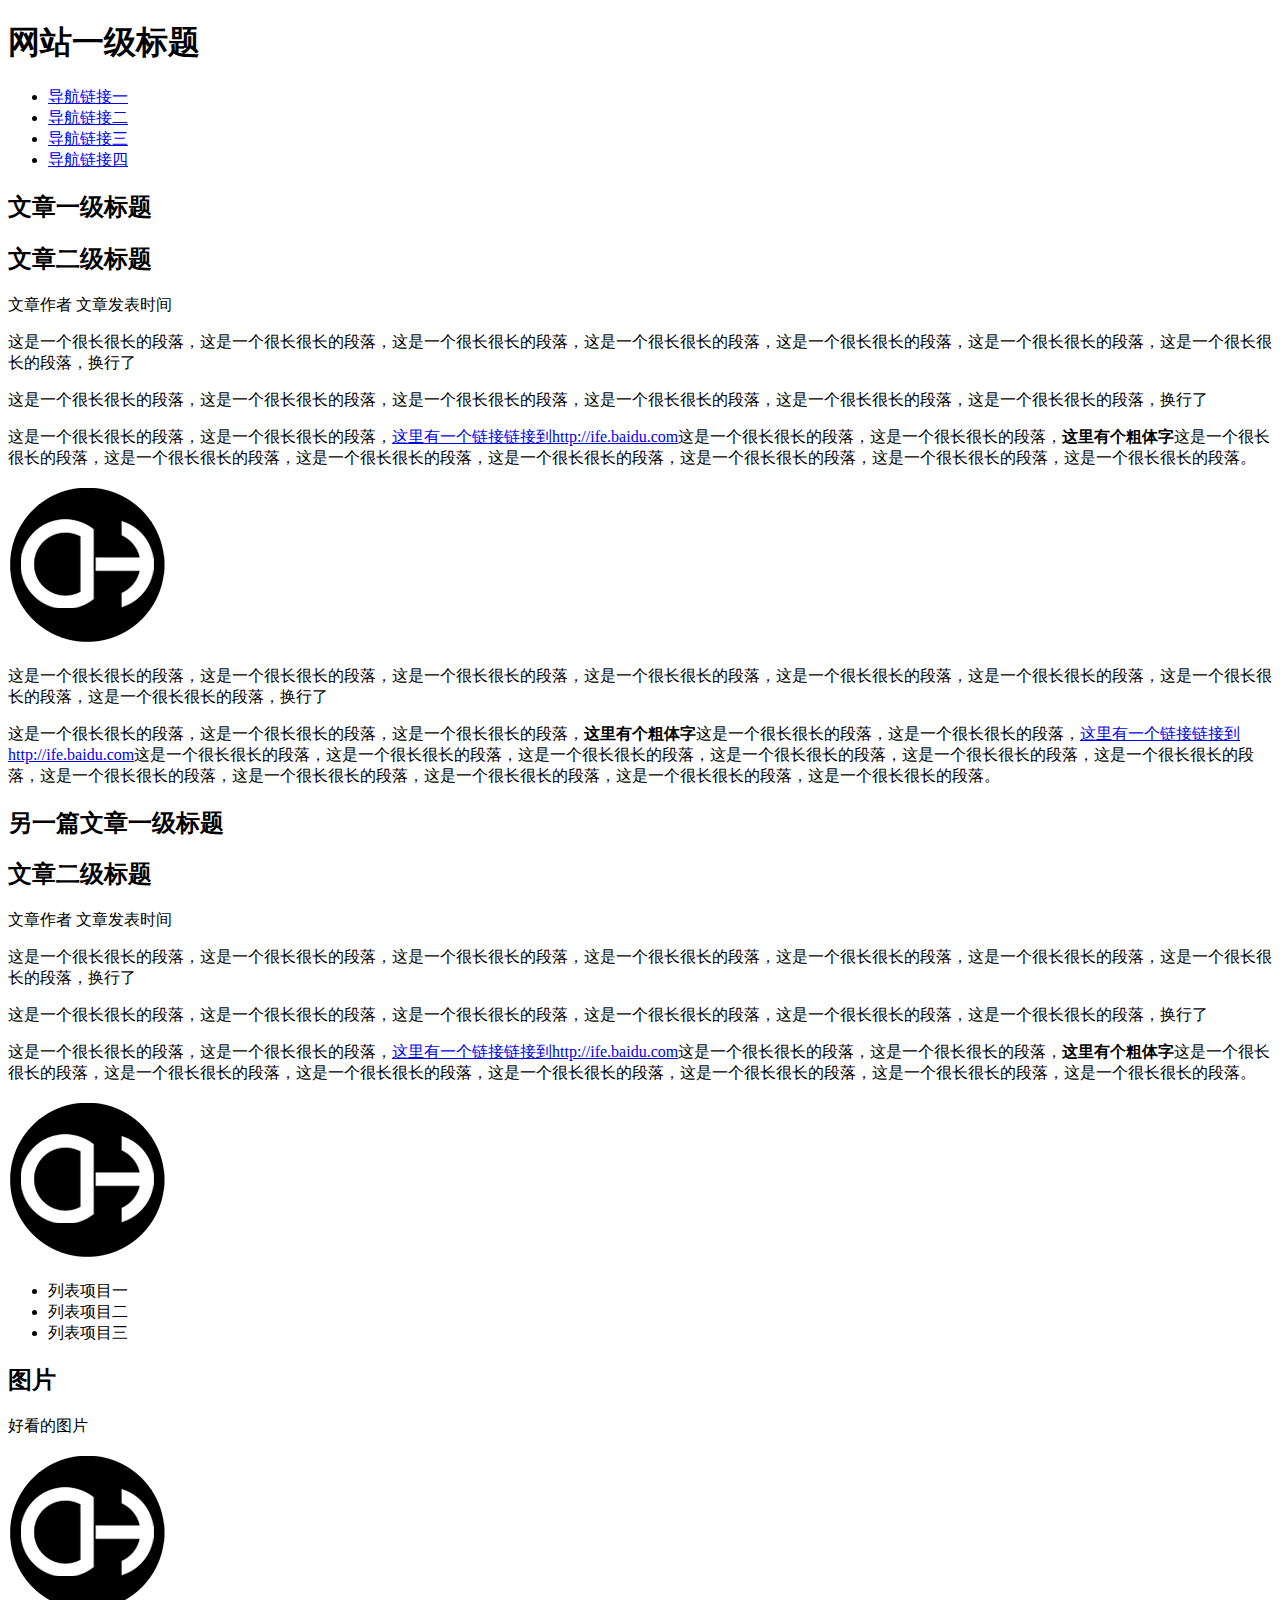
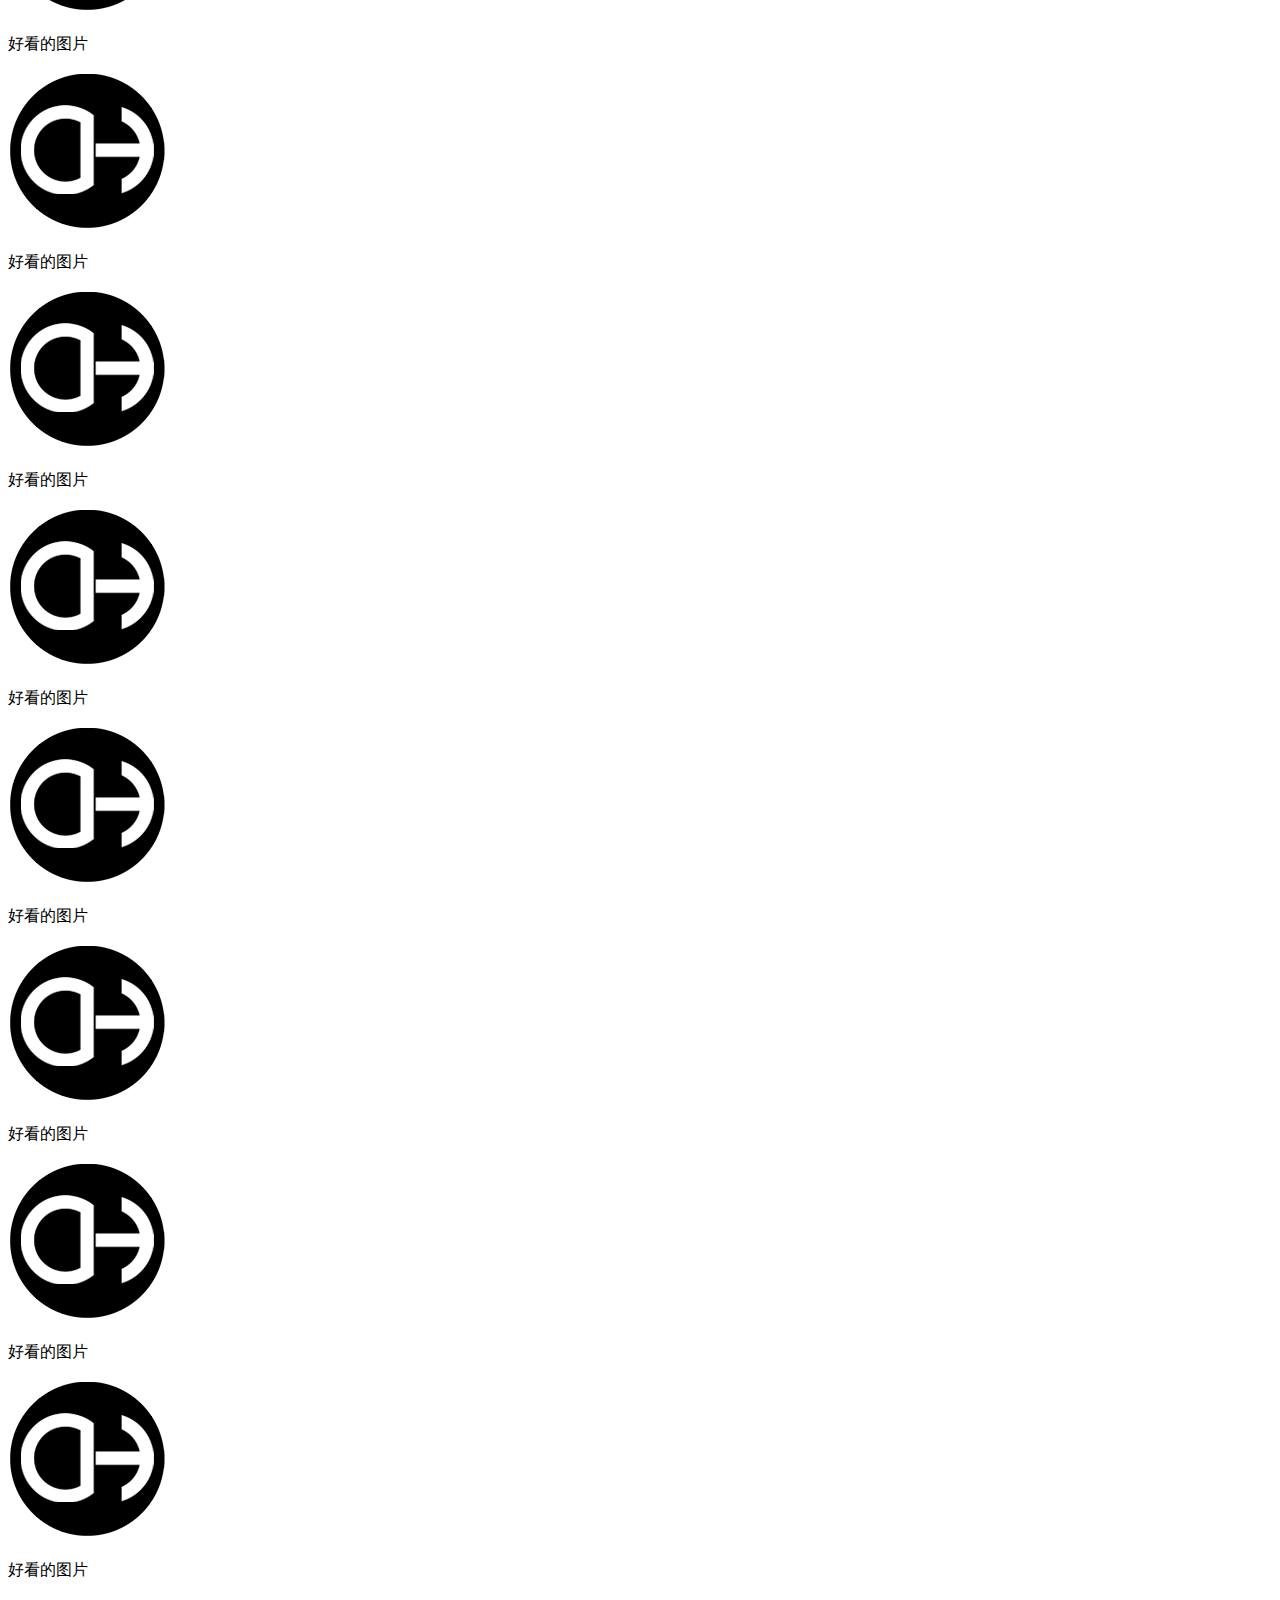
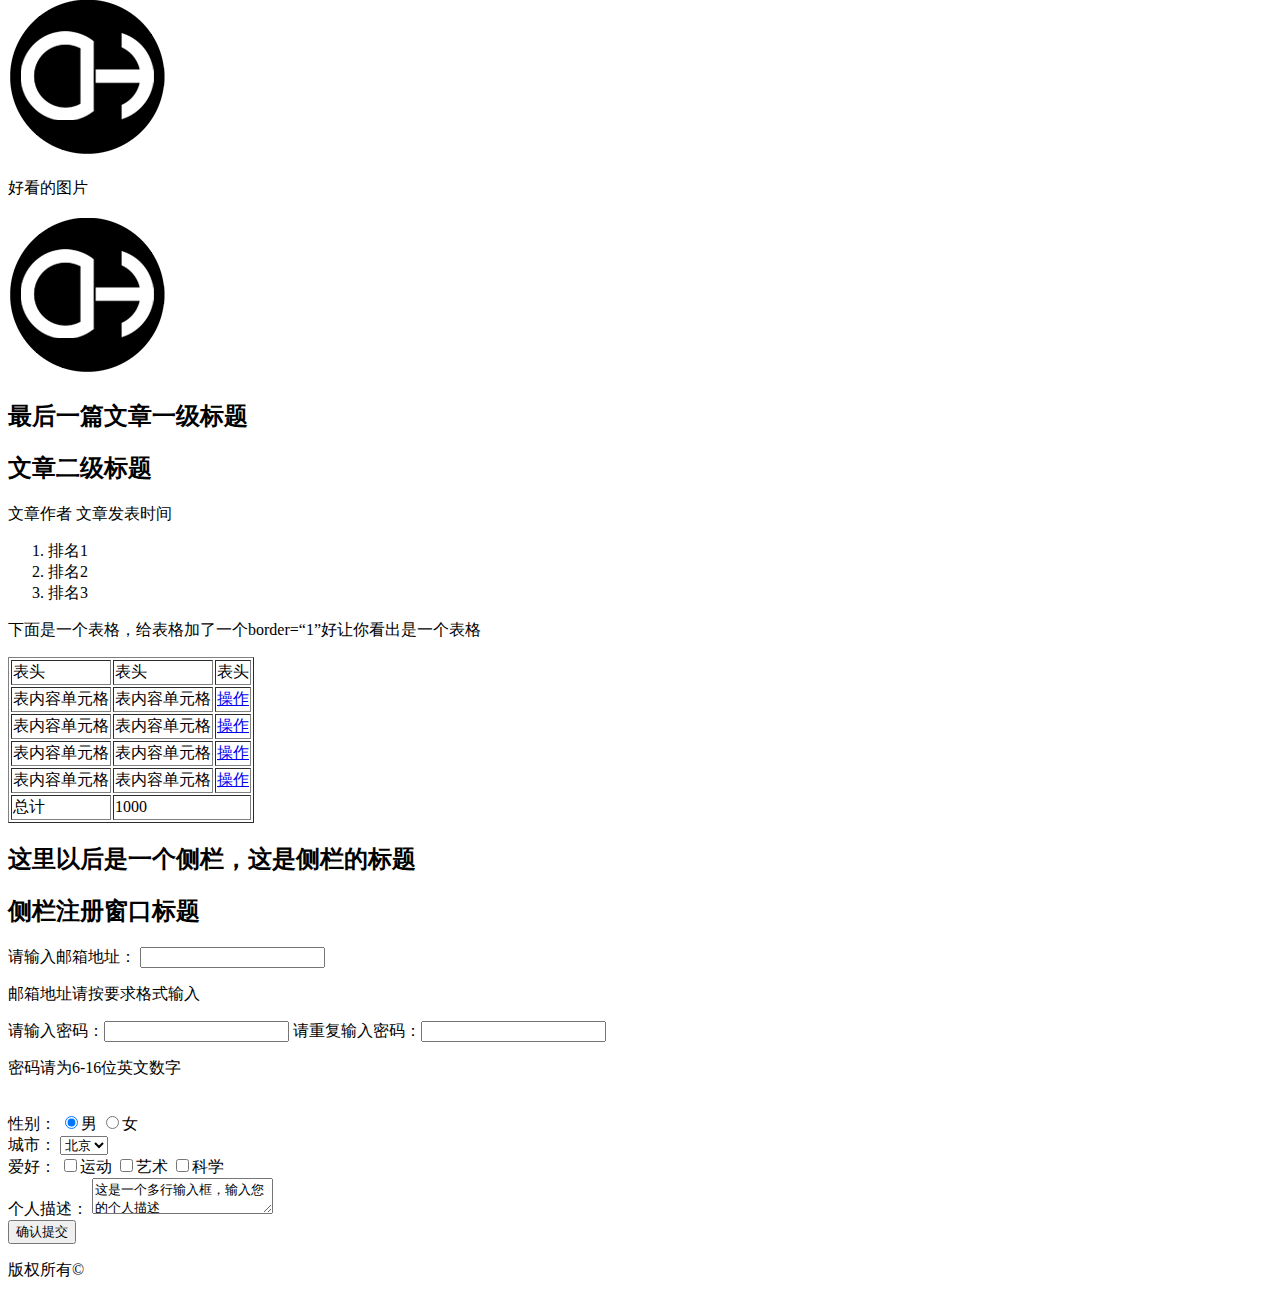
<file: TASK001/index.html>
<!DOCTYPE html>
<html>
<head>
    <meta charset="utf-8">
    <title>TASK001</title>
</head>
<body>
    <header>
        <h1>网站一级标题</h1>
        <ul>
            <li href="#"><a href="#">导航链接一</a></li>
            <li href="#"><a href="#">导航链接二</a></li>
            <li href="#"><a href="#">导航链接三</a></li>
            <li href="#"><a href="#">导航链接四</a></li>
        </ul>
    </header>
    
    <article>
        <div class="content">
            <h2>文章一级标题</h2>
            <h2>文章二级标题</h2>
            <span>文章作者</span> <span>文章发表时间</span>
            <p>这是一个很长很长的段落，这是一个很长很长的段落，这是一个很长很长的段落，这是一个很长很长的段落，这是一个很长很长的段落，这是一个很长很长的段落，这是一个很长很长的段落，换行了</p>
            <p>这是一个很长很长的段落，这是一个很长很长的段落，这是一个很长很长的段落，这是一个很长很长的段落，这是一个很长很长的段落，这是一个很长很长的段落，换行了</p>
            <p>这是一个很长很长的段落，这是一个很长很长的段落，<a href="http://ife.baidu.com">这里有一个链接链接到http://ife.baidu.com</a>这是一个很长很长的段落，这是一个很长很长的段落，<b>这里有个粗体字</b>这是一个很长很长的段落，这是一个很长很长的段落，这是一个很长很长的段落，这是一个很长很长的段落，这是一个很长很长的段落，这是一个很长很长的段落，这是一个很长很长的段落。</p>
            <img src="img/logo.png" alt="duohuo logo">
            <p>这是一个很长很长的段落，这是一个很长很长的段落，这是一个很长很长的段落，这是一个很长很长的段落，这是一个很长很长的段落，这是一个很长很长的段落，这是一个很长很长的段落，这是一个很长很长的段落，换行了</p>
            <p>这是一个很长很长的段落，这是一个很长很长的段落，这是一个很长很长的段落，<b>这里有个粗体字</b>这是一个很长很长的段落，这是一个很长很长的段落，<a href="http://ife.baidu.com">这里有一个链接链接到http://ife.baidu.com</a>这是一个很长很长的段落，这是一个很长很长的段落，这是一个很长很长的段落，这是一个很长很长的段落，这是一个很长很长的段落，这是一个很长很长的段落，这是一个很长很长的段落，这是一个很长很长的段落，这是一个很长很长的段落，这是一个很长很长的段落，这是一个很长很长的段落。</p>
        </div>
        <div class="content">
            <h2>另一篇文章一级标题</h2>
            <h2>文章二级标题</h2>
            <span>文章作者</span> <span>文章发表时间</span>
            <p>这是一个很长很长的段落，这是一个很长很长的段落，这是一个很长很长的段落，这是一个很长很长的段落，这是一个很长很长的段落，这是一个很长很长的段落，这是一个很长很长的段落，换行了</p>
            <p>这是一个很长很长的段落，这是一个很长很长的段落，这是一个很长很长的段落，这是一个很长很长的段落，这是一个很长很长的段落，这是一个很长很长的段落，换行了</p>
            <p>这是一个很长很长的段落，这是一个很长很长的段落，<a href="http://ife.baidu.com">这里有一个链接链接到http://ife.baidu.com</a>这是一个很长很长的段落，这是一个很长很长的段落，<b>这里有个粗体字</b>这是一个很长很长的段落，这是一个很长很长的段落，这是一个很长很长的段落，这是一个很长很长的段落，这是一个很长很长的段落，这是一个很长很长的段落，这是一个很长很长的段落。</p>
            <img src="img/logo.png" alt="duohuo logo">
            <ul>
                <li>列表项目一</li>
                <li>列表项目二</li>
                <li>列表项目三</li>
            </ul>
            <h2>图片</h2>
            <dl>
                <li>
                    <p>好看的图片</p>
                    <img src="img/logo.png" alt="duohuo logo">
                </li>
                <li>
                    <p>好看的图片</p>
                    <img src="img/logo.png" alt="duohuo logo">
                </li>
                <li>
                    <p>好看的图片</p>
                    <img src="img/logo.png" alt="duohuo logo">
                </li>
                <li>
                    <p>好看的图片</p>
                    <img src="img/logo.png" alt="duohuo logo">
                </li>
                <li>
                    <p>好看的图片</p>
                    <img src="img/logo.png" alt="duohuo logo">
                </li>
                <li>
                    <p>好看的图片</p>
                    <img src="img/logo.png" alt="duohuo logo">
                </li>
                <li>
                    <p>好看的图片</p>
                    <img src="img/logo.png" alt="duohuo logo">
                </li>
                <li>
                    <p>好看的图片</p>
                    <img src="img/logo.png" alt="duohuo logo">
                </li>
                <li>
                    <p>好看的图片</p>
                    <img src="img/logo.png" alt="duohuo logo">
                </li>
                <li>
                    <p>好看的图片</p>
                    <img src="img/logo.png" alt="duohuo logo">
                </li>
            </dl>
        </div>
        <div class="content">
            <h2>最后一篇文章一级标题</h2>
            <h2>文章二级标题</h2>
            <span>文章作者</span> <span>文章发表时间</span>
            <ol>
                <li>排名1</li>
                <li>排名2</li>
                <li>排名3</li>
            </ol>
            <p>下面是一个表格，给表格加了一个border=“1”好让你看出是一个表格</p>
            <table border="1">
                <thead>
                    <tr>
                        <td>表头</td>
                        <td>表头</td>
                        <td>表头</td>
                    </tr>
                </thead>
                <tbody>
                    <tr>
                        <td>表内容单元格</td>
                        <td>表内容单元格</td>
                        <td><a href="#">操作</a></td>
                    </tr>
                    <tr>
                        <td>表内容单元格</td>
                        <td>表内容单元格</td>
                        <td><a href="#">操作</a></td>
                    </tr>
                    <tr>
                        <td>表内容单元格</td>
                        <td>表内容单元格</td>
                        <td><a href="#">操作</a></td>
                    </tr>
                    <tr>
                        <td>表内容单元格</td>
                        <td>表内容单元格</td>
                        <td><a href="#">操作</a></td>
                    </tr>
                </tbody>
                <tfoot>
                    <tr>
                        <td>总计</td>
                        <td colspan="2">1000</td>
                    </tr>
                </tfoot>
            </table>
        </div>
    </article>

    <div class="sidebar">
        <h2>这里以后是一个侧栏，这是侧栏的标题</h2>
        <div class="signUp">
            <h2>侧栏注册窗口标题</h2>
            <form>
                <section>
                    <label>请输入邮箱地址：</label>
                    <input type="text" name="email" />
                    <p>邮箱地址请按要求格式输入</p>
                </section>
                <section>
                    请输入密码：<input type="password" name="password" />
                    请重复输入密码：<input type="password" name="repassword" />
                    <p>密码请为6-16位英文数字</p>
                </section>
                <br />
                <section>
                    <label>性别：</label>
                    <input type="radio" name="gender" value="0" checked="checked" />男
                    <input type="radio" name="gender" value="1" />女
                </section>
                <section>
                    <label>城市：</label>
                    <select name="address">
                        <option value="0">北京</option>
                        <option value="1">上海</option>
                        <option value="2">南京</option>
                    </select>
                </section>
                <section>
                    <label>爱好：</label>
                    <input type="checkbox" name="hobby" value="0" />运动
                    <input type="checkbox" name="hobby" value="1" />艺术
                    <input type="checkbox" name="hobby" value="2" />科学
                </section>
                <section>
                    <label>个人描述：</label>
                    <textarea name="description">这是一个多行输入框，输入您的个人描述</textarea>
                </section>
                <input type="submit" value="确认提交" />
            </form>
        </div>
    </div>

    <footer>
        <p>版权所有&copy;</p>
    </footer>
</body>
</html>
</file>
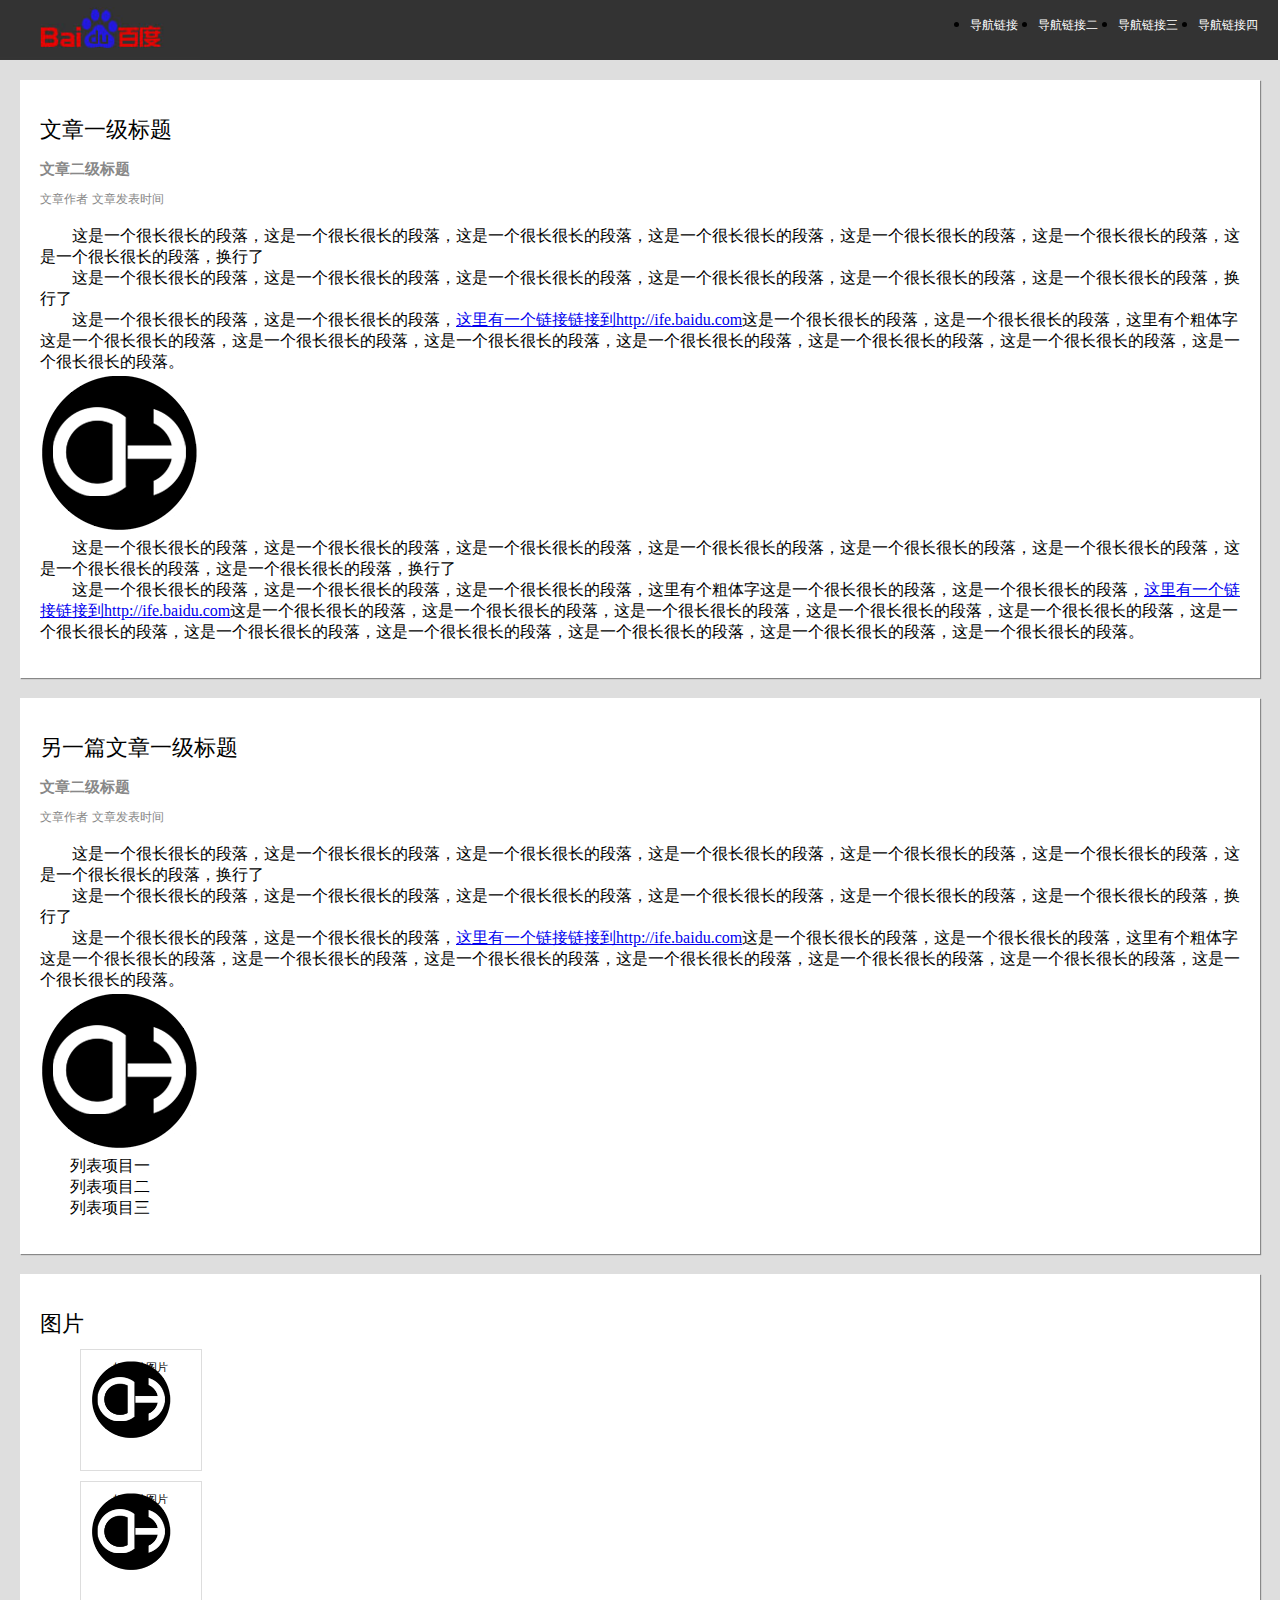
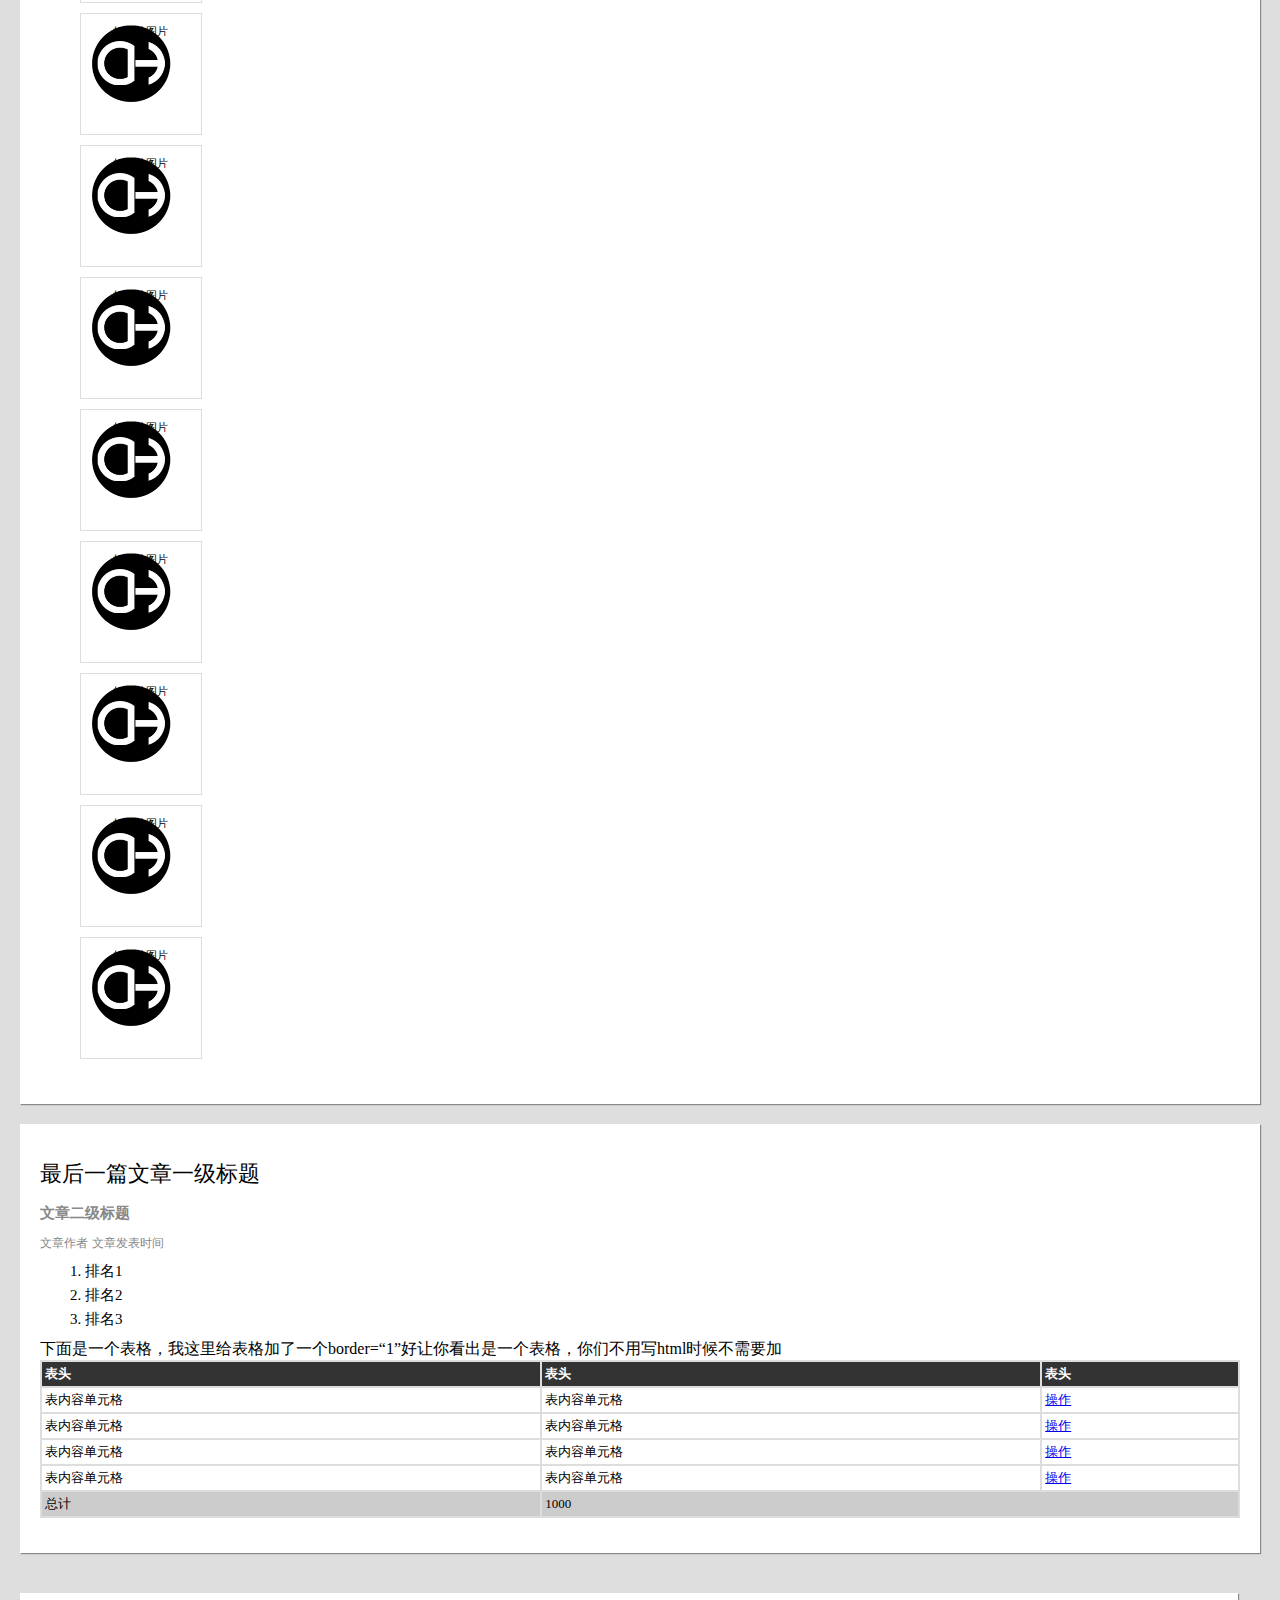
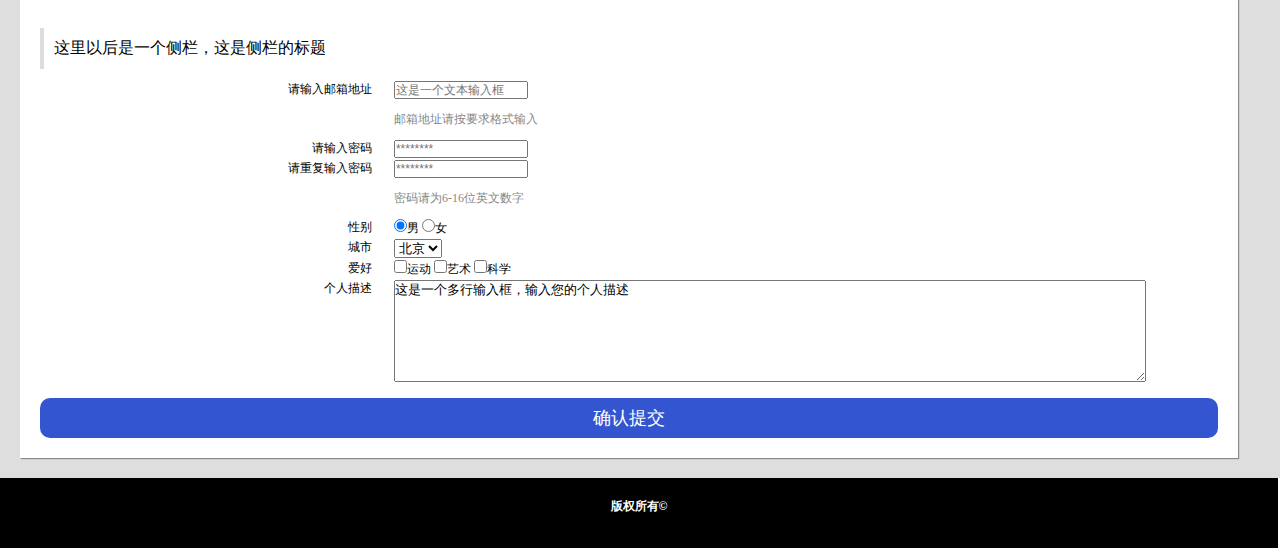
<file: TASK002/index.html>
<!DOCTYPE html>
<html>
<head>
    <meta charset="utf-8">
    <title>TASK002</title>
    <link rel="stylesheet" type="text/css" href="css/style.css">
</head>
<body>
    <header class="center rborder"> 
        <img src="img/bd_logo.png" alt="logo">
        <nav>
            <ul>
                <li><a href="#">导航链接</a></li>
                <li><a href="#">导航链接二</a></li>
                <li><a href="#">导航链接三</a></li>
                <li><a href="#">导航链接四</a></li>
            </ul>
        </nav>
        <div class="clear"></div>
    </header>

    <article class="center">
        <div class="content">
            <h2>文章一级标题</h2>
            <h3>文章二级标题</h3>
            <span>文章作者</span> <span>文章发表时间</span>
            <br /><br />
            <p>这是一个很长很长的段落，这是一个很长很长的段落，这是一个很长很长的段落，这是一个很长很长的段落，这是一个很长很长的段落，这是一个很长很长的段落，这是一个很长很长的段落，换行了</p>
            <p>这是一个很长很长的段落，这是一个很长很长的段落，这是一个很长很长的段落，这是一个很长很长的段落，这是一个很长很长的段落，这是一个很长很长的段落，换行了</p>
            <p>这是一个很长很长的段落，这是一个很长很长的段落，<a href="http://ife.baidu.com">这里有一个链接链接到http://ife.baidu.com</a>这是一个很长很长的段落，这是一个很长很长的段落，<b>这里有个粗体字</b>这是一个很长很长的段落，这是一个很长很长的段落，这是一个很长很长的段落，这是一个很长很长的段落，这是一个很长很长的段落，这是一个很长很长的段落，这是一个很长很长的段落。</p>
            <img src="img/logo.png" alt="duohuo logo">
            <p>这是一个很长很长的段落，这是一个很长很长的段落，这是一个很长很长的段落，这是一个很长很长的段落，这是一个很长很长的段落，这是一个很长很长的段落，这是一个很长很长的段落，这是一个很长很长的段落，换行了</p>
            <p>这是一个很长很长的段落，这是一个很长很长的段落，这是一个很长很长的段落，<b>这里有个粗体字</b>这是一个很长很长的段落，这是一个很长很长的段落，<a href="http://ife.baidu.com">这里有一个链接链接到http://ife.baidu.com</a>这是一个很长很长的段落，这是一个很长很长的段落，这是一个很长很长的段落，这是一个很长很长的段落，这是一个很长很长的段落，这是一个很长很长的段落，这是一个很长很长的段落，这是一个很长很长的段落，这是一个很长很长的段落，这是一个很长很长的段落，这是一个很长很长的段落。</p>
        </div>
        <div class="content">
            <h2>另一篇文章一级标题</h2>
            <h3>文章二级标题</h3>
            <span>文章作者</span> <span>文章发表时间</span>
            <br /><br />
            <p>这是一个很长很长的段落，这是一个很长很长的段落，这是一个很长很长的段落，这是一个很长很长的段落，这是一个很长很长的段落，这是一个很长很长的段落，这是一个很长很长的段落，换行了</p>
            <p>这是一个很长很长的段落，这是一个很长很长的段落，这是一个很长很长的段落，这是一个很长很长的段落，这是一个很长很长的段落，这是一个很长很长的段落，换行了</p>
            <p>这是一个很长很长的段落，这是一个很长很长的段落，<a href="http://ife.baidu.com">这里有一个链接链接到http://ife.baidu.com</a>这是一个很长很长的段落，这是一个很长很长的段落，<b>这里有个粗体字</b>这是一个很长很长的段落，这是一个很长很长的段落，这是一个很长很长的段落，这是一个很长很长的段落，这是一个很长很长的段落，这是一个很长很长的段落，这是一个很长很长的段落。</p>
            <img src="img/logo.png" alt="duohuo logo">
            <ul>
                <li>列表项目一</li>
                <li>列表项目二</li>
                <li>列表项目三</li>
            </ul>
        </div>
        <div class="content">
            <h2>图片</h2>
            <figure>
                <label class="picInfo">好看的图片</label>
                <img src="img/logo.png" alt="duohuo logo">
            </figure>
            <figure>
                <label class="picInfo">好看的图片</label>
                <img src="img/logo.png" alt="duohuo logo">
            </figure>
            <figure>
                <label class="picInfo">好看的图片</label>
                <img src="img/logo.png" alt="duohuo logo">
            </figure>
            <figure>
                <label class="picInfo">好看的图片</label>
                <img src="img/logo.png" alt="duohuo logo">
            </figure>
            <figure>
                <label class="picInfo">好看的图片</label>
                <img src="img/logo.png" alt="duohuo logo">
            </figure>
            <figure>
                <label class="picInfo">好看的图片</label>
                <img src="img/logo.png" alt="duohuo logo">
            </figure>
            <figure>
                <label class="picInfo">好看的图片</label>
                <img src="img/logo.png" alt="duohuo logo">
            </figure>
            <figure>
                <label class="picInfo">好看的图片</label>
                <img src="img/logo.png" alt="duohuo logo">
            </figure>
            <figure>
                <label class="picInfo">好看的图片</label>
                <img src="img/logo.png" alt="duohuo logo">
            </figure>
            <figure>
                <label class="picInfo">好看的图片</label>
                <img src="img/logo.png" alt="duohuo logo">
            </figure>
        </div>
        <div class="content">
            <h2>最后一篇文章一级标题</h2>
            <h3>文章二级标题</h3>
            <span>文章作者</span> <span>文章发表时间</span>
            <ol>
                <li>排名1</li>
                <li>排名2</li>
                <li>排名3</li>
            </ol>
            <caption>下面是一个表格，我这里给表格加了一个border=“1”好让你看出是一个表格，你们不用写html时候不需要加</caption>
            <table class="bg">
                <thead>
                    <tr>
                        <td>表头</td>
                        <td>表头</td>
                        <td>表头</td>
                    </tr>
                </thead>
                <tbody>
                    <tr>
                        <td>表内容单元格</td>
                        <td>表内容单元格</td>
                        <td><a href="#">操作</a></td>
                    </tr>
                    <tr>
                        <td>表内容单元格</td>
                        <td>表内容单元格</td>
                        <td><a href="#">操作</a></td>
                    </tr>
                    <tr>
                        <td>表内容单元格</td>
                        <td>表内容单元格</td>
                        <td><a href="#">操作</a></td>
                    </tr>
                    <tr>
                        <td>表内容单元格</td>
                        <td>表内容单元格</td>
                        <td><a href="#">操作</a></td>
                    </tr>
                </tbody>
                <tfoot>
                    <tr>
                        <td>总计</td>
                        <td colspan="2">1000</td>
                    </tr>
                </tfoot>
            </table>
        </div>

        <aside class="content aside">
            <p class="title">这里以后是一个侧栏，这是侧栏的标题</p>
            <div class="signUp">
                <form>
                    <table class="signbg">
                        <tr>
                            <td class="info"><label for="email">请输入邮箱地址</label></td>
                            <td><input type="text" id="email" placeholder="这是一个文本输入框" pattern="^.+@.+$"/></td>
                        </tr>
                        <tr>
                            <td></td>
                            <td><p class="Info">邮箱地址请按要求格式输入</p></td>
                        </tr>
                        <tr>
                            <td class="info"><label for="password">请输入密码</label></td>
                            <td><input type="password" id="password" placeholder="********" pattern="[A-z\d]{6,16}"/></td>
                        </tr>
                        <tr>
                            <td class="info"><label for="repassword">请重复输入密码</label></td>
                            <td><input type="password" id="repassword" placeholder="********" pattern="[A-z\d]{6,16}"/></td>
                        </tr>
                        <tr>
                            <td></td>
                            <td><p class="Info">密码请为6-16位英文数字</p></td>
                        </tr>
                        <tr>
                            <td class="info"><label>性别</label></td>
                            <td>
                                <label><input type="radio" name="gender" value="0" checked="checked" />男</label>
                                <label><input type="radio" name="gender" value="1" />女</label>
                            </td>
                        </tr>
                        <tr>
                            <td class="info"><label>城市</label></td>
                            <td>
                                <select name="address">
                                    <option value="0">北京</option>
                                    <option value="1">上海</option>
                                    <option value="2">南京</option>
                                </select>
                            </td>
                        </tr>
                        <tr>
                            <td class="info"><label>爱好</label></td>
                            <td>
                                <label><input type="checkbox" id="hobby" value="0" />运动</label>
                                <label><input type="checkbox" id="hobby" value="1" />艺术</label>
                                <label><input type="checkbox" id="hobby" value="2" />科学</label>
                            </td>
                        </tr>
                        <tr>
                            <td class="info"><label for="description">个人描述</label></td>
                            <td><textarea id="description">这是一个多行输入框，输入您的个人描述</textarea></td>
                        </tr>
                    </table>
                    <input class="button" type="submit" value="确认提交" />
                </form>
            </div>
        </aside>

    </article>

    <footer class="center rborder">
        <p>版权所有&copy;</p>
    </footer>
</body>
</html>
</file>
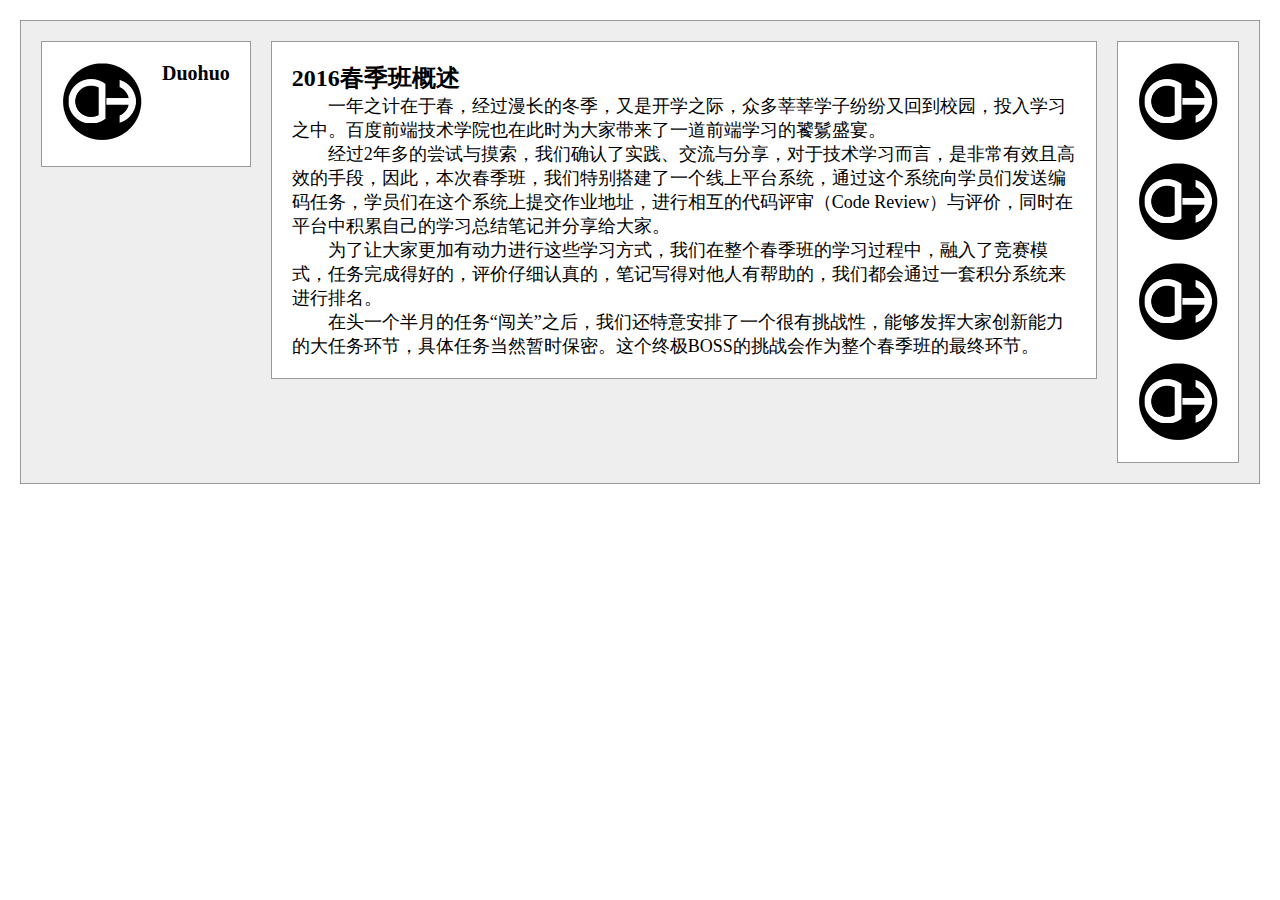
<file: TASK003/index.html>
<!DOCTYPE html>
<html>
    <head>
        <meta charset="utf-8" >
        <title>TASK003</title>
        <link rel="stylesheet" type="text/css" href="css/style.css">
    </head>
    <body>
        <div class="bg">
            <header class="card left">
                <h1 class="right">Duohuo</h1>
                <img src="img/logo.png" alt="logo">
            </header>
            <aside class="card right">
                <img src="img/logo.png" alt="logo">
                <img src="img/logo.png" alt="logo">
                <img src="img/logo.png" alt="logo">
                <img class="last" src="img/logo.png" alt="logo">
            </aside>
            <article class="card">
                <h2>2016春季班概述<h2>
                <p>一年之计在于春，经过漫长的冬季，又是开学之际，众多莘莘学子纷纷又回到校园，投入学习之中。百度前端技术学院也在此时为大家带来了一道前端学习的饕鬄盛宴。</p>
                <p>经过2年多的尝试与摸索，我们确认了实践、交流与分享，对于技术学习而言，是非常有效且高效的手段，因此，本次春季班，我们特别搭建了一个线上平台系统，通过这个系统向学员们发送编码任务，学员们在这个系统上提交作业地址，进行相互的代码评审（Code Review）与评价，同时在平台中积累自己的学习总结笔记并分享给大家。</p>
                <p>为了让大家更加有动力进行这些学习方式，我们在整个春季班的学习过程中，融入了竞赛模式，任务完成得好的，评价仔细认真的，笔记写得对他人有帮助的，我们都会通过一套积分系统来进行排名。</p>
                <p>在头一个半月的任务“闯关”之后，我们还特意安排了一个很有挑战性，能够发挥大家创新能力的大任务环节，具体任务当然暂时保密。这个终极BOSS的挑战会作为整个春季班的最终环节。</p>
            </article>
            
        </div>
    </body>
</html>
</file>
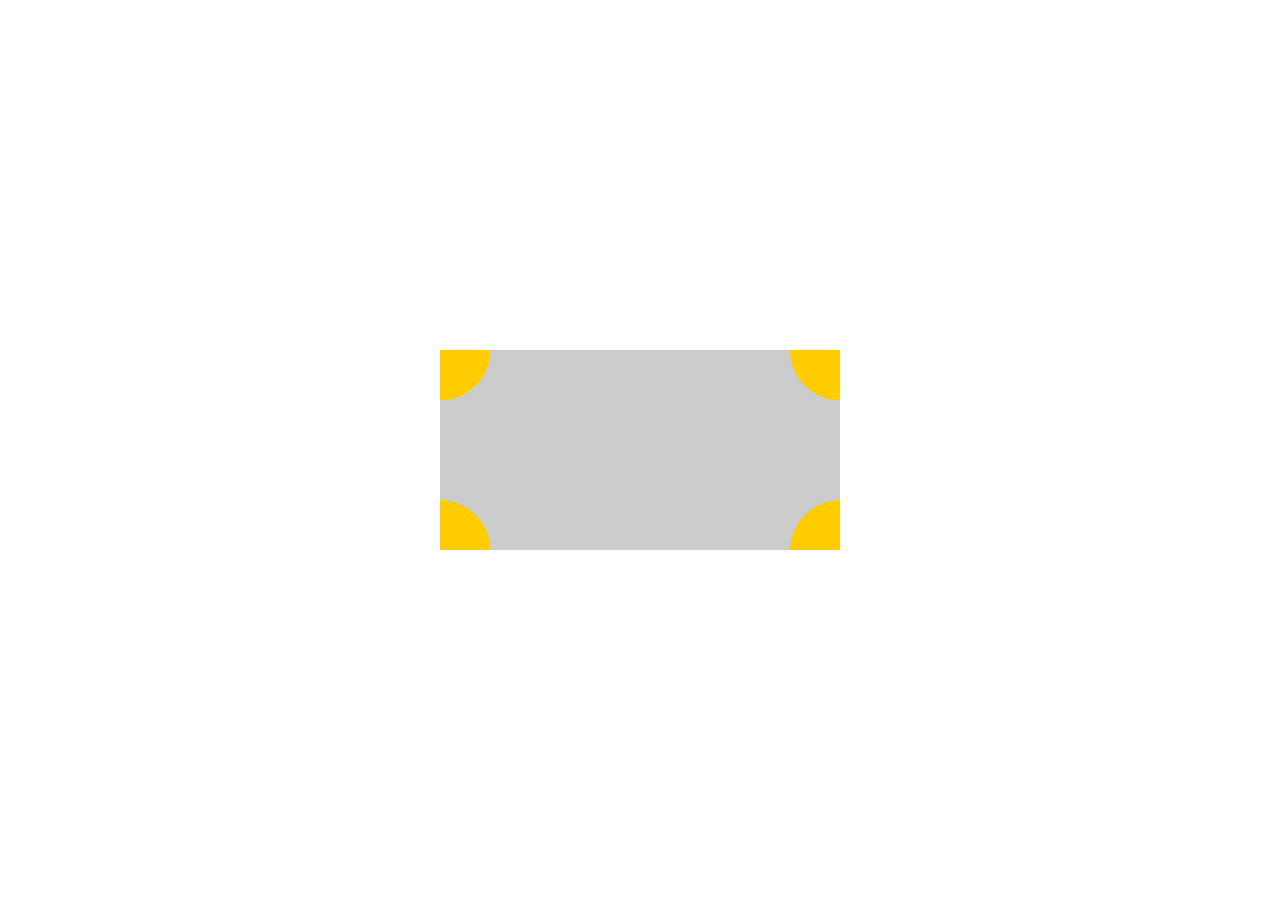
<file: TASK004/index.html>
<!DOCTYPE html>
<html>
<head>
    <meta charset="utf-8">
    <title>TASK004</title>
    <link rel="stylesheet" type="text/css" href="css/style.css">
</head>
<body>
    <div id="bg">
        <div id="left"></div>
        <div id="right"></div>
        <div id="left1"></div>
        <div id="right2"></div>
    </div>
</body>
</html>
</file>
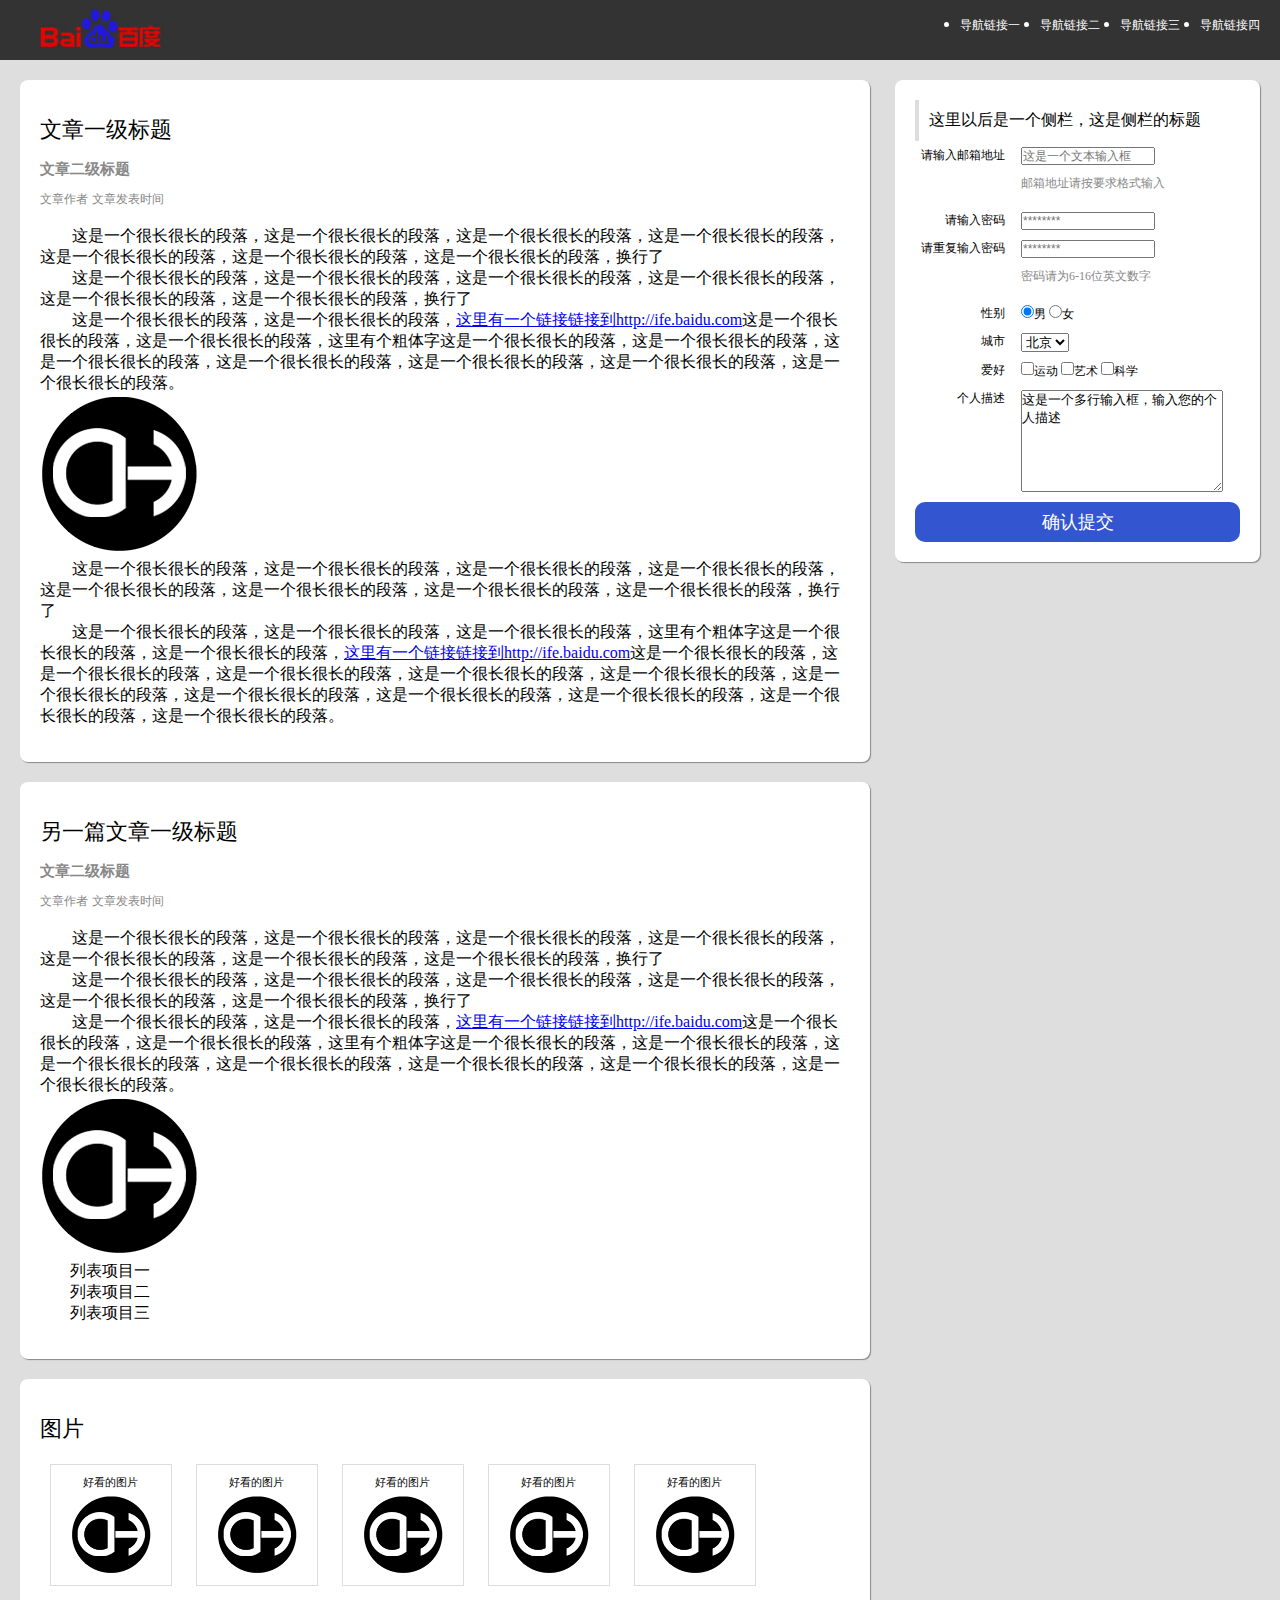
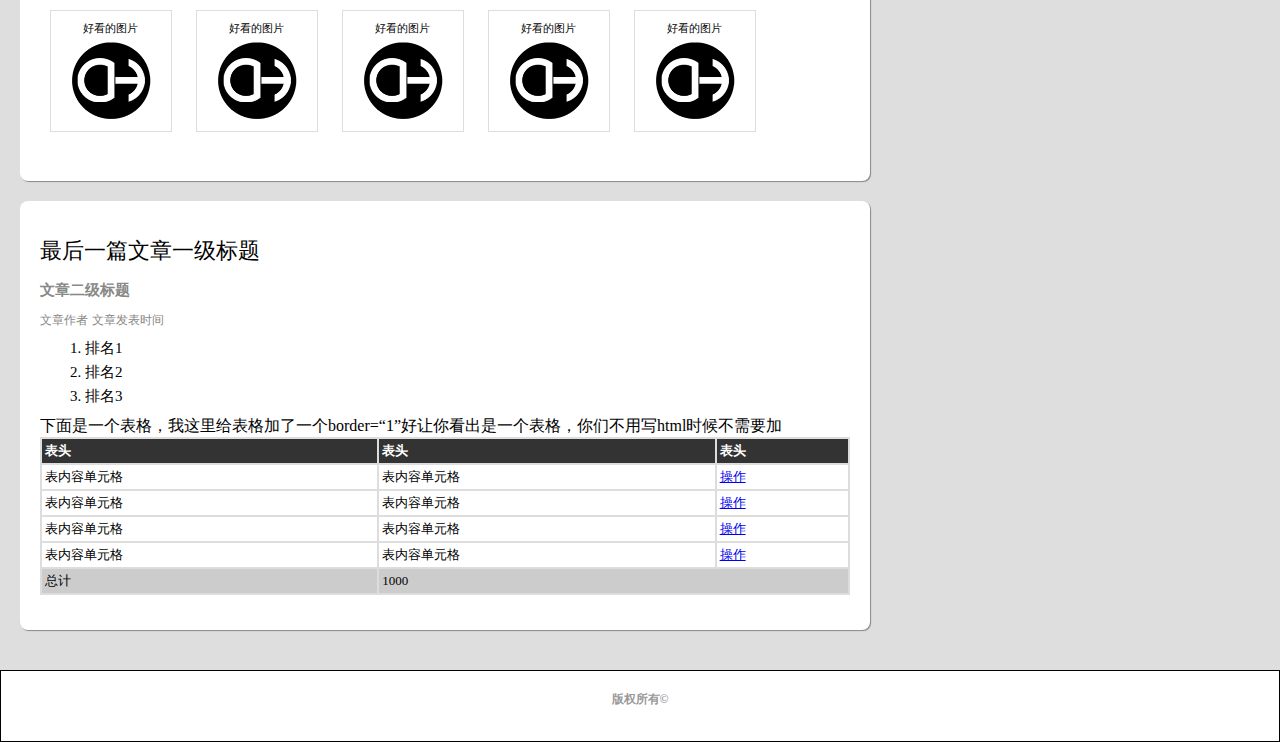
<file: TASK005/index.html>
<!DOCTYPE html>
<html>
<head>
    <meta charset="utf-8">
    <title>TASK002</title>
    <link rel="stylesheet" type="text/css" href="css/style.css">
</head>
<body>
    <header class="center rborder">
        <img src="img/bd_logo.png" alt="logo">
        <nav>
            <ul>
                <li><a href="#">导航链接一</a></li>
                <li><a href="#">导航链接二</a></li>
                <li><a href="#">导航链接三</a></li>
                <li><a href="#">导航链接四</a></li>
            </ul>
        </nav>
        <div class="clear"></div>
    </header>

    <article class="center">
        <div class="content">
            <h2>文章一级标题</h2>
            <h3>文章二级标题</h3>
            <span>文章作者</span> <span>文章发表时间</span>
            <br /><br />
            <p>这是一个很长很长的段落，这是一个很长很长的段落，这是一个很长很长的段落，这是一个很长很长的段落，这是一个很长很长的段落，这是一个很长很长的段落，这是一个很长很长的段落，换行了</p>
            <p>这是一个很长很长的段落，这是一个很长很长的段落，这是一个很长很长的段落，这是一个很长很长的段落，这是一个很长很长的段落，这是一个很长很长的段落，换行了</p>
            <p>这是一个很长很长的段落，这是一个很长很长的段落，<a href="http://ife.baidu.com">这里有一个链接链接到http://ife.baidu.com</a>这是一个很长很长的段落，这是一个很长很长的段落，<b>这里有个粗体字</b>这是一个很长很长的段落，这是一个很长很长的段落，这是一个很长很长的段落，这是一个很长很长的段落，这是一个很长很长的段落，这是一个很长很长的段落，这是一个很长很长的段落。</p>
            <img src="img/logo.png" alt="duohuo logo">
            <p>这是一个很长很长的段落，这是一个很长很长的段落，这是一个很长很长的段落，这是一个很长很长的段落，这是一个很长很长的段落，这是一个很长很长的段落，这是一个很长很长的段落，这是一个很长很长的段落，换行了</p>
            <p>这是一个很长很长的段落，这是一个很长很长的段落，这是一个很长很长的段落，<b>这里有个粗体字</b>这是一个很长很长的段落，这是一个很长很长的段落，<a href="http://ife.baidu.com">这里有一个链接链接到http://ife.baidu.com</a>这是一个很长很长的段落，这是一个很长很长的段落，这是一个很长很长的段落，这是一个很长很长的段落，这是一个很长很长的段落，这是一个很长很长的段落，这是一个很长很长的段落，这是一个很长很长的段落，这是一个很长很长的段落，这是一个很长很长的段落，这是一个很长很长的段落。</p>
        </div>
        <div class="content">
            <h2>另一篇文章一级标题</h2>
            <h3>文章二级标题</h3>
            <span>文章作者</span> <span>文章发表时间</span>
            <br /><br />
            <p>这是一个很长很长的段落，这是一个很长很长的段落，这是一个很长很长的段落，这是一个很长很长的段落，这是一个很长很长的段落，这是一个很长很长的段落，这是一个很长很长的段落，换行了</p>
            <p>这是一个很长很长的段落，这是一个很长很长的段落，这是一个很长很长的段落，这是一个很长很长的段落，这是一个很长很长的段落，这是一个很长很长的段落，换行了</p>
            <p>这是一个很长很长的段落，这是一个很长很长的段落，<a href="http://ife.baidu.com">这里有一个链接链接到http://ife.baidu.com</a>这是一个很长很长的段落，这是一个很长很长的段落，<b>这里有个粗体字</b>这是一个很长很长的段落，这是一个很长很长的段落，这是一个很长很长的段落，这是一个很长很长的段落，这是一个很长很长的段落，这是一个很长很长的段落，这是一个很长很长的段落。</p>
            <img src="img/logo.png" alt="duohuo logo">
            <ul>
                <li>列表项目一</li>
                <li>列表项目二</li>
                <li>列表项目三</li>
            </ul>
        </div>
        <div class="content">
            <h2>图片</h2>
            <figure>
                <label class="picInfo">好看的图片</label>
                <img src="img/logo.png" alt="duohuo logo">
            </figure>
            <figure>
                <label class="picInfo">好看的图片</label>
                <img src="img/logo.png" alt="duohuo logo">
            </figure>
            <figure>
                <label class="picInfo">好看的图片</label>
                <img src="img/logo.png" alt="duohuo logo">
            </figure>
            <figure>
                <label class="picInfo">好看的图片</label>
                <img src="img/logo.png" alt="duohuo logo">
            </figure>
            <figure>
                <label class="picInfo">好看的图片</label>
                <img src="img/logo.png" alt="duohuo logo">
            </figure>
            <figure>
                <label class="picInfo">好看的图片</label>
                <img src="img/logo.png" alt="duohuo logo">
            </figure>
            <figure>
                <label class="picInfo">好看的图片</label>
                <img src="img/logo.png" alt="duohuo logo">
            </figure>
            <figure>
                <label class="picInfo">好看的图片</label>
                <img src="img/logo.png" alt="duohuo logo">
            </figure>
            <figure>
                <label class="picInfo">好看的图片</label>
                <img src="img/logo.png" alt="duohuo logo">
            </figure>
            <figure>
                <label class="picInfo">好看的图片</label>
                <img src="img/logo.png" alt="duohuo logo">
            </figure>
        </div>
        <div class="content">
            <h2>最后一篇文章一级标题</h2>
            <h3>文章二级标题</h3>
            <span>文章作者</span> <span>文章发表时间</span>
            <ol>
                <li>排名1</li>
                <li>排名2</li>
                <li>排名3</li>
            </ol>
            <caption>下面是一个表格，我这里给表格加了一个border=“1”好让你看出是一个表格，你们不用写html时候不需要加</caption>
            <table class="bg">
                <thead>
                    <tr>
                        <td>表头</td>
                        <td>表头</td>
                        <td>表头</td>
                    </tr>
                </thead>
                <tbody>
                    <tr>
                        <td>表内容单元格</td>
                        <td>表内容单元格</td>
                        <td><a href="#">操作</a></td>
                    </tr>
                    <tr>
                        <td>表内容单元格</td>
                        <td>表内容单元格</td>
                        <td><a href="#">操作</a></td>
                    </tr>
                    <tr>
                        <td>表内容单元格</td>
                        <td>表内容单元格</td>
                        <td><a href="#">操作</a></td>
                    </tr>
                    <tr>
                        <td>表内容单元格</td>
                        <td>表内容单元格</td>
                        <td><a href="#">操作</a></td>
                    </tr>
                </tbody>
                <tfoot>
                    <tr>
                        <td>总计</td>
                        <td colspan="2">1000</td>
                    </tr>
                </tfoot>
            </table>
        </div>

        <aside class="aside">
            <p class="title">这里以后是一个侧栏，这是侧栏的标题</p>
            <div class="signUp">
                <form>
                    <table class="signbg">
                        <tr>
                            <td class="info"><label for="email">请输入邮箱地址</label></td>
                            <td><input type="text" id="email" placeholder="这是一个文本输入框" pattern="^.+@.+$"/></td>
                        </tr>
                        <tr>
                            <td></td>
                            <td><p class="Info">邮箱地址请按要求格式输入</p></td>
                        </tr>
                        <tr>
                            <td class="info"><label for="password">请输入密码</label></td>
                            <td><input type="password" id="password" placeholder="********" pattern="[A-z\d]{6,16}"/></td>
                        </tr>
                        <tr>
                            <td class="info"><label for="repassword">请重复输入密码</label></td>
                            <td><input type="password" id="repassword" placeholder="********" pattern="[A-z\d]{6,16}"/></td>
                        </tr>
                        <tr>
                            <td></td>
                            <td><p class="Info">密码请为6-16位英文数字</p></td>
                        </tr>
                        <tr>
                            <td class="info"><label>性别</label></td>
                            <td>
                                <label><input type="radio" name="gender" value="0" checked="checked" />男</label>
                                <label><input type="radio" name="gender" value="1" />女</label>
                            </td>
                        </tr>
                        <tr>
                            <td class="info"><label>城市</label></td>
                            <td>
                                <select name="address">
                                    <option value="0">北京</option>
                                    <option value="1">上海</option>
                                    <option value="2">南京</option>
                                </select>
                            </td>
                        </tr>
                        <tr>
                            <td class="info"><label>爱好</label></td>
                            <td>
                                <label><input type="checkbox" id="hobby" value="0" />运动</label>
                                <label><input type="checkbox" id="hobby" value="1" />艺术</label>
                                <label><input type="checkbox" id="hobby" value="2" />科学</label>
                            </td>
                        </tr>
                        <tr>
                            <td class="info"><label for="description">个人描述</label></td>
                            <td><textarea id="description">这是一个多行输入框，输入您的个人描述</textarea></td>
                        </tr>
                    </table>
                    <input class="button" type="submit" value="确认提交" />
                </form>
            </div>
        </aside>

    </article>

    <footer class="center rborder">
        <p>版权所有&copy;</p>
    </footer>
</body>
</html>
</file>
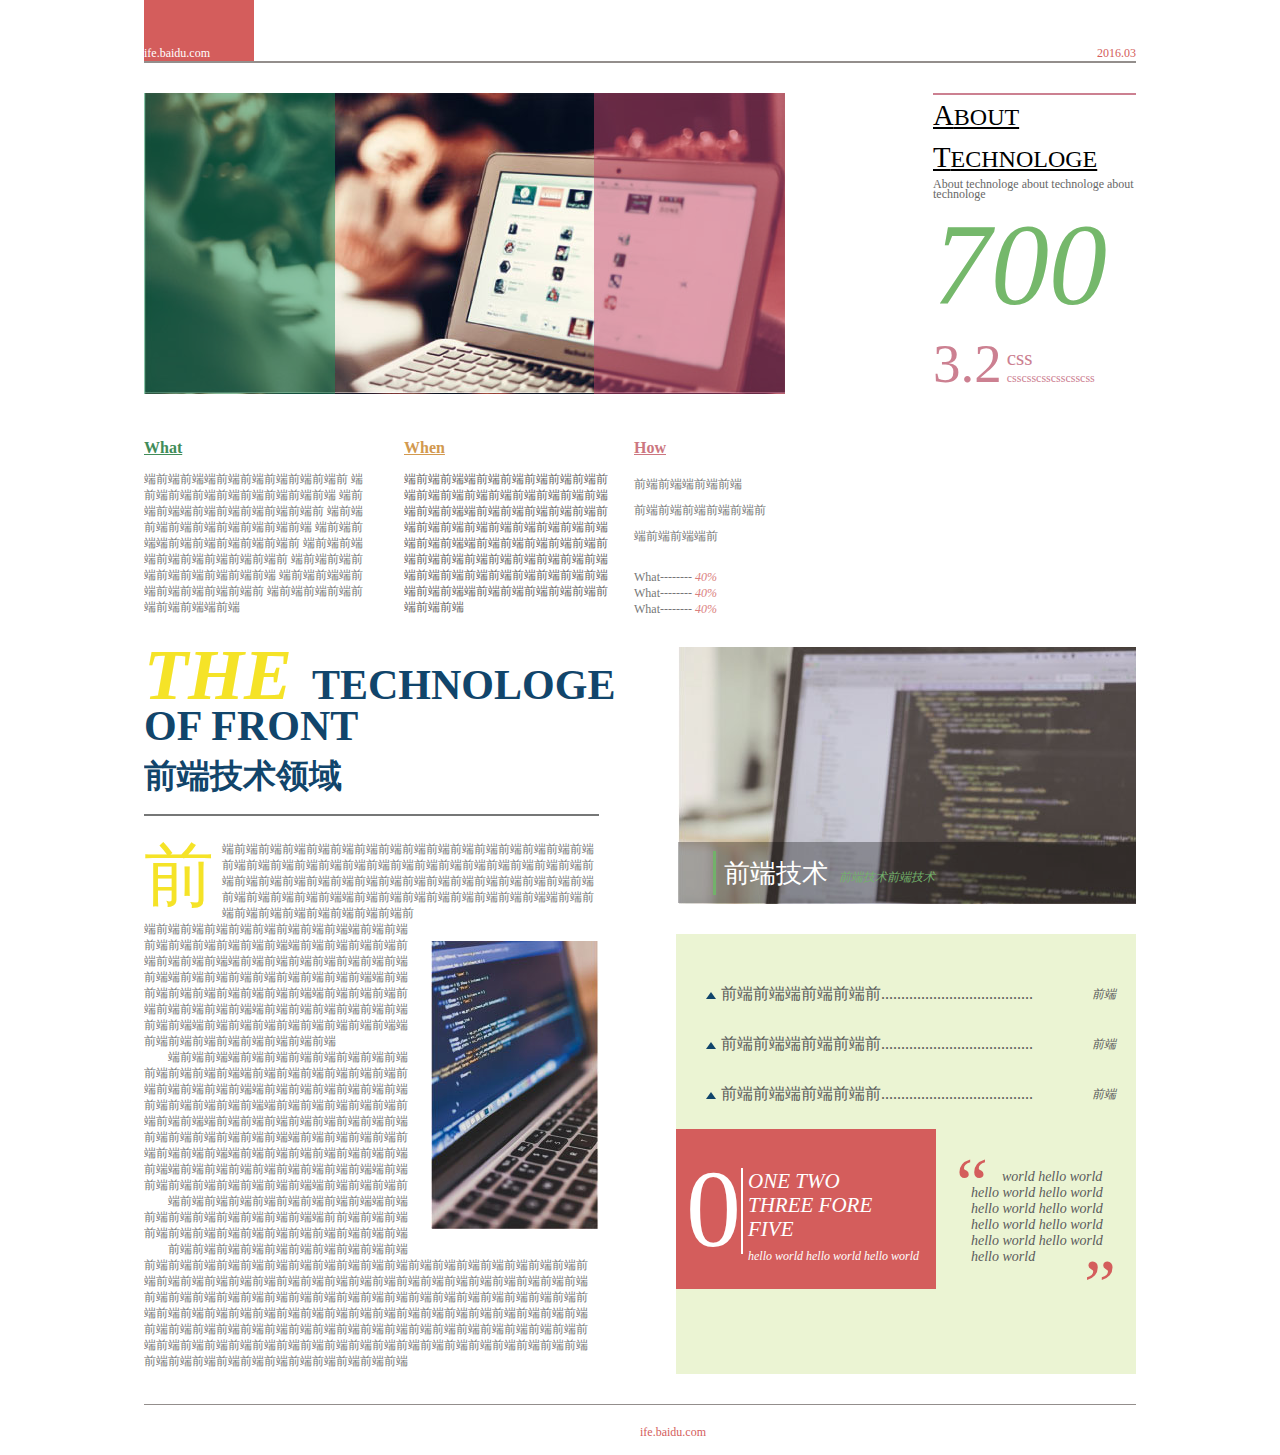
<file: TASK006/index.html>
<!DOCTYPE html>
<html>
    <head>
        <meta charset="utf-8">
        <title>TASK006</title>
        <link rel="stylesheet" type="text/css" href="css/style.css">
    </head>
    <body>
        <div class="wrap">
            <header>
                <div class="link left">
                    <a href="http://ife.baidu.com"><p>ife.baidu.com</p></a>
                </div>
               <div class="time right"><p>2016.03</p></div>
               <div class="clear"></div>
            </header>
            <div class="banner card">
                <div class="banner_pic left">
                    <div class="mask m_l left"></div>
                    <div class="mask m_r right"></div>
                </div>
                <div class="banner_text right">
                    <p class="p1"><big>A</big>BOUT</p>
                    <p class="p1"><big>T</big>ECHNOLOGE</p>
                    <p class="p2">About technologe about technologe about technologe</p>
                    <p class="p3">700</p>
                    <p class="p4 left">3.2</p>
                    <div class="css left">
                        <p class="p5">css</p>
                        <p class="p6">csscsscsscsscsscss</p>
                    </div>
                </div>
            </div>
            <div class="issue card">
                <div class="what left">
                    <p class="title">What</p>
                    <p class="content">端前端前端端前端前端前端前端前端前 端前端前端前端前端前端前端前端前端 端前端前端端前端前端前端前端前端前 端前端前端前端前端前端前端前端前端 端前端前端端前端前端前端前端前端前 端前端前端端前端前端前端前端前端前 端前端前端前端前端前端前端前端前端 端前端前端端前端前端前端前端前端前 端前端前端前端前端前端前端端前端</p>
                </div>
                <div class="when left">
                    <p class="title">When</p>
                    <p class="content">端前端前端端前端前端前端前端前端前 端前端前端前端前端前端前端前端前端 端前端前端端前端前端前端前端前端前 端前端前端前端前端前端前端前端前端 端前端前端端前端前端前端前端前端前 端前端前端前端前端前端前端前端前端 端前端前端前端前端前端前端前端前端 端前端前端端前端前端前端前端前端前 端前端前端</p>
                </div>
                <div class="how left">
                    <p class="title">How</p>
                    <p class="content">
                        <div class="how_p">
                            <p>前端前端端前端前端</p>
                            <p>前端前端前端前端前端前</p>
                            <p>端前端前端端前</p>
                        </div>
                        <div class="what_info">
                            <p>What-------- <span>40%</span></p>
                            <p>What-------- <span>40%</span></p>
                            <p>What-------- <span>40%</span></p>
                        </div>
                    </p>
                </div>
            </div>
            <div class="content card">
                <div class="content_left left">
                    <div class="left_title">
                        <p class="p1"><span>THE</span>TECHNOLOGE</p>
                        <p class="p1">OF FRONT</p>
                        <p class="p2">前端技术领域</p>
                    </div>
                    <div class="left_text">
                        <p><span class="left">前</span>端前端前端前端前端前端前端前端前端前端前端前端前端前端前端前端前端前端前端前端前端前端前端前端前端前端前端前端前端前端前端前端前端前端前端前端前端前端前端前端前端前端前端前端前端前端前端前端前端前端前端前端端前端前端前端前端前端前端前端前端端前端前端前端前端前端前端前端前端前端前</p>
                        <img class="right" src="img/pic1.jpg" />
                        <p>端前端前端前端前端前端前端前端前端端前端前端前端前端前端前端前端前端端前端前端前端前端前端前端前端前端端前端前端前端前端前端前端前端前端端前端前端前端前端前端前端前端前端端前端前端前端前端前端前端前端前端端前端前端前端前端前端前端前端前端端前端前端前端前端前端前端前端前端端前端前端前端前端前端前端前端前端端前端前端前端前端前端前端前端前端</p>
                        <p class="p1">端前端前端端前端前端前端前端前端前端前端前端前端前端前端端前端前端前端前端前端前端前端前端前端前端前端端前端前端前端前端前端前端前端前端前端前端前端端前端前端前端前端前端前端前端前端端前端前端前端前端前端前端前端前端前端前端前端前端前端前端端前端前端前端前端前端前端前端前端端前端前端前端前端前端前端前端前端端前端前端前端前端前端前端前端前端端前端前端前端前端前端前端前端前端端前端前端前端前</p>
                        <p class="p1">端前端前端前端前端前端前端前端前端端前端前端前端前端前端前端前端前端端前前端前端前端前端前端前端前端前端前端前端前端前端前端前端</p>
                        <p class="p1">前端前端前端前端前端前端前端前端前端前端前端前端前端前端前端前端前端前端前端前端前端前端前端前端前端前端前端前端前端前端前端前端前端前端前端前端前端前端前端前端前端前端前端前端前端前端前端前端前端前端前端前端前端前端前端前端前端前端前端前端前端前端前端前端前端前端前端前端前端前端前端前端前端前端前端前端前端前端前端前端前端前端前端前端前端前端前端前端前端前端前端前端前端前端前端前端前端前端前端前端前端前端前端前端前端前端前端前端前端前端前端前端前端前端前端前端前端前端前端前端前端前端前端前端前端前端前端前端前端前端前端前端</p>
                    </div>
                </div>
                <div class="content_up right">
                    <div class="text">
                        <span class="s1">前端技术</span>
                        <span class="s2">前端技术前端技术</span>
                    </div>
                </div>
                <div class="content_down right">
                    <div class="text_up">
                        <p class="list" ">
                            <span class="icon"></span>
                            <span>前端前端端前端前端前......................................</span>
                            <span class="last right">前端</span>
                        </p>
                        <p class="list">
                            <span class="icon"></span>
                            <span>前端前端端前端前端前......................................</span>
                            <span class="last right">前端</span>
                        </p>
                        <p class="list" style="padding-bottom: 25px;">
                            <span class="icon"></span>
                            <span>前端前端端前端前端前......................................</span>
                            <span class="last right">前端</span>
                        </p>
                        <div class="last_l">
                            <span class="zero left">0</span>
                            <div class="hr left"></div>
                            <div class="info">
                                <span class="left">ONE TWO</span>
                                <span class="left">THREE FORE FIVE</span>
                                <span class="min">hello world hello world hello world</span>
                            </div>
                        </div>
                        <div class="last_r right">
                            <p class="quates1 left">“</p>
                            <p class="text">world hello world hello world hello world hello world hello world hello world hello world hello world hello world hello world</p>
                            <p class="quates2 right">”</p>
                        </div>
                    </div>

                </div>
            </div>
            <footer>
                <a href="http://ife.baidu.com">ife.baidu.com</a>
            </footer>
        </div>
    </body>
</html>
</file>
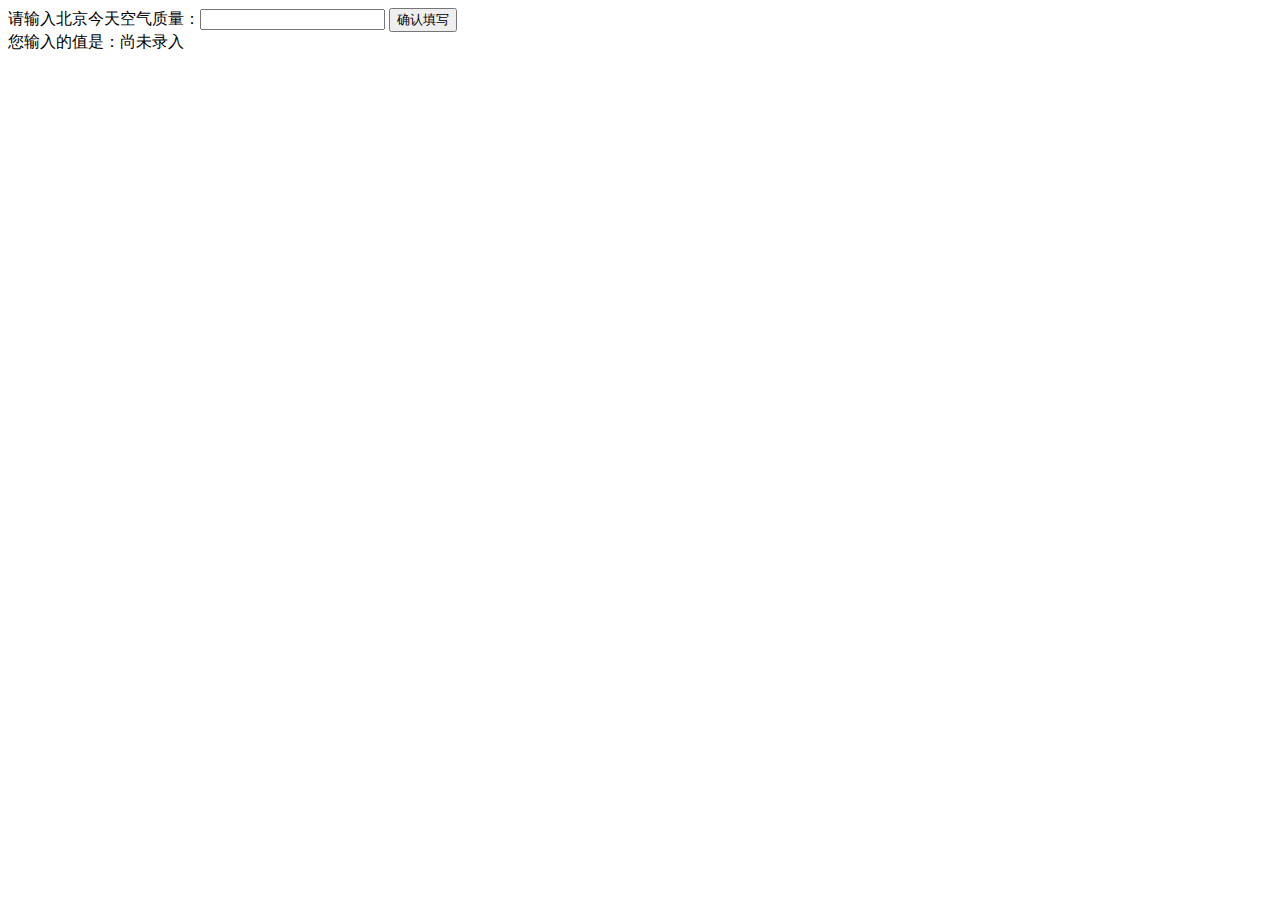
<file: TASK013/index.html>
<!DOCTYPE html>
<html>
    <head>
        <meta charset="utf-8">
        <title>TASK013</title>
    </head>
    <body>
        <label>请输入北京今天空气质量：<input id="aqi-input" type="text"></label>
        <button id="button">确认填写</button>

        <div>您输入的值是：<span id="aqi-display">尚未录入</span></div>

        <script type="text/javascript">
        (function() {
            /*  
            在注释下方写下代码
            给按钮button绑定一个点击事件
            在事件处理函数中
            获取aqi-input输入的值，并显示在aqi-display中
            */
            
            var button = document.getElementById("button");
            var input = document.getElementById("aqi-input");
            var display = document.getElementById("aqi-display");
            button.onclick = function() {
                if (input.value) {
                    display.innerText = input.value;
                }else{
                    display.innerText = "输入为空！";
                }
            }

        })();

        </script>

    </body>
</html>
</file>
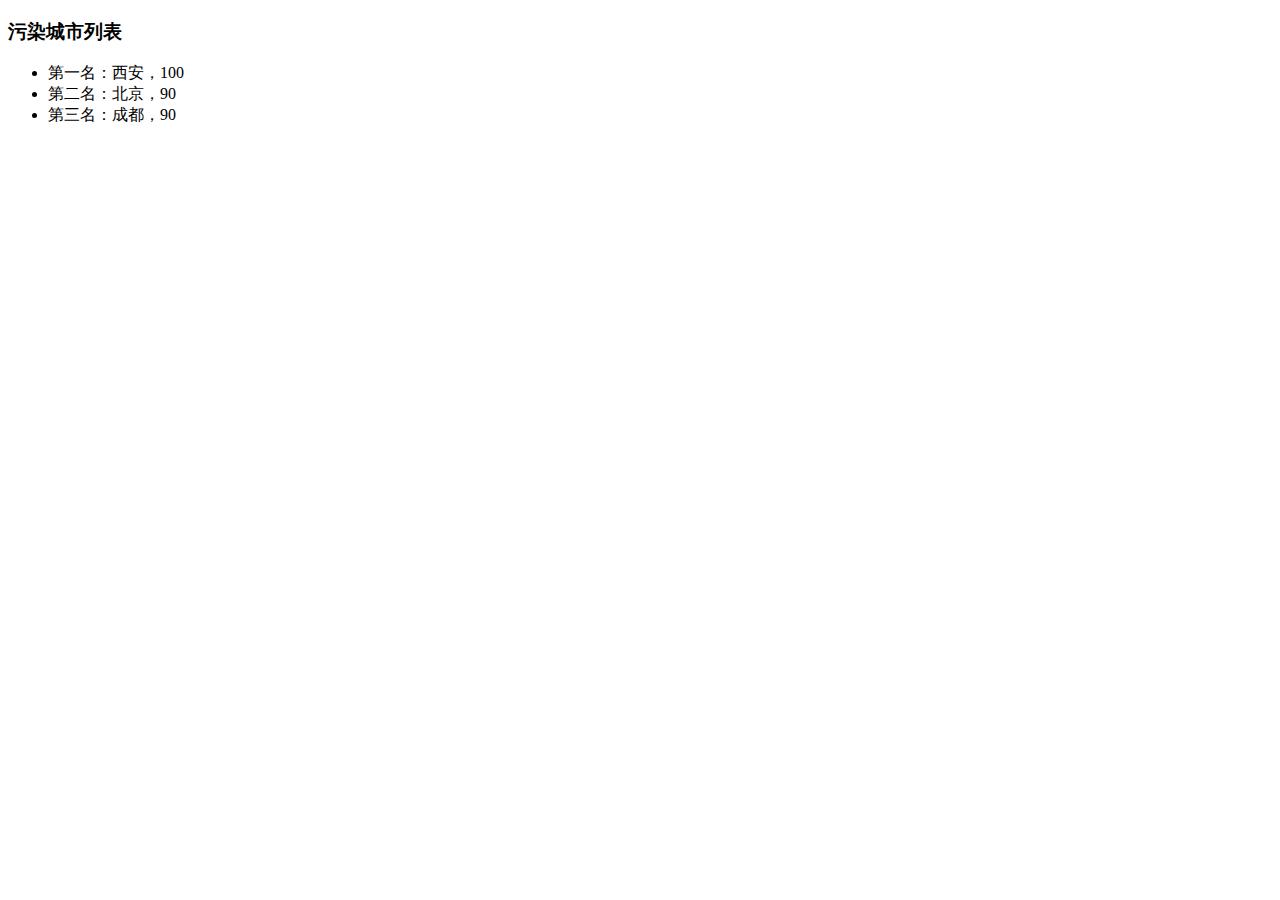
<file: TASK014/index.html>
<!DOCTYPE html>
<html>
    <head>
        <meta charset="utf-8">
        <title>TASK014</title>
    </head>
    <body>
        <h3>污染城市列表</h3>
        <ul id="aqi-list">
            <!--   
            <li>第一名：福州（样例），10</li>
            <li>第二名：福州（样例），10</li> -->
        </ul>

        <script type="text/javascript">
            var aqiData = [
                ["北京", 90],
                ["上海", 50],
                ["福州", 10],
                ["广州", 50],
                ["成都", 90],
                ["西安", 100]
            ];

            (function() {
                /*
                在注释下方编写代码
                遍历读取aqiData中各个城市的数据
                将空气质量指数大于60的城市显示到aqi-list的列表中
                */
                var num = ['一','二','三','四','五','六','七','八','九'];
                var list = document.getElementById('aqi-list');
                var str = '';
                var position = 0;
                aqiData.sort(function(a, b) {
                    return b[1] - a[1];
                });
                for (var i = 0; i < aqiData.length; i++) {
                    if (aqiData[i][1] > 60) {
                        str += '<li>第' + num[position++] + '名：' + aqiData[i][0] + '，' + aqiData[i][1] + '</li>';
                    }
                }
                list.innerHTML = str;
            })();
        </script>

    </body>
</html>
</file>
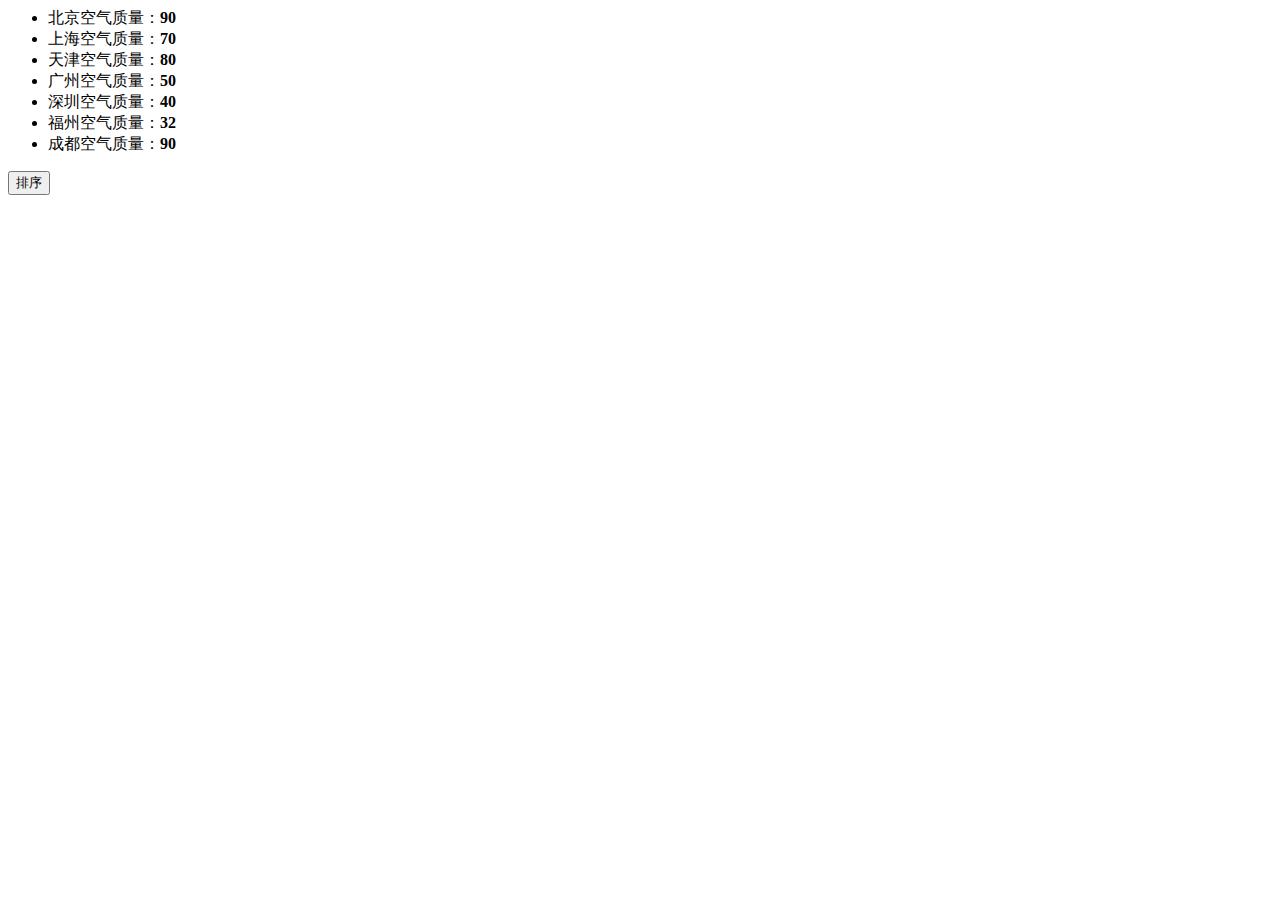
<file: TASK015/index.html>
<!DOCTYPE>
<html>
  <head>
    <meta charset="utf-8">
    <title>IFE JavaScript Task 01</title>
  </head>
<body>

  <ul id="source">
    <li>北京空气质量：<b>90</b></li>
    <li>上海空气质量：<b>70</b></li>
    <li>天津空气质量：<b>80</b></li>
    <li>广州空气质量：<b>50</b></li>
    <li>深圳空气质量：<b>40</b></li>
    <li>福州空气质量：<b>32</b></li>
    <li>成都空气质量：<b>90</b></li>
  </ul>

  <ul id="resort">
    <!-- 
    <li>第一名：北京空气质量：<b>90</b></li>
    <li>第二名：北京空气质量：<b>90</b></li>
    <li>第三名：北京空气质量：<b>90</b></li>
     -->

  </ul>

  <button id="sort-btn">排序</button>

<script type="text/javascript">

/**
 * getData方法
 * 读取id为source的列表，获取其中城市名字及城市对应的空气质量
 * 返回一个数组，格式见函数中示例
 */
function getData() {
  /*
  coding here
  */
  var source = document.getElementById("source");
  var data = [];
  var items = source.getElementsByTagName("li");
  for (var i = 0; i < items.length; i++) {
    var str = items[i].innerHTML;
    var name = str.substring(0, str.length - 14);
    var quality = items[i].getElementsByTagName("b")[0].innerText;
    data.push([name, Number(quality)]);
  }
  /*
  data = [
    ["北京", 90],
    ["北京", 90]
    ……
  ]
  */

  return data;

}

/**
 * sortAqiData
 * 按空气质量对data进行从小到大的排序
 * 返回一个排序后的数组
 */
function sortAqiData(data) {
  return data.sort(function(a, b) {
      return b[1] - a[1];
  });
}

/**
 * render
 * 将排好序的城市及空气质量指数，输出显示到id位resort的列表中
 * 格式见ul中的注释的部分
 */
function render(data) {
    var num = ['一','二','三','四','五','六','七','八','九'];
    var resort = document.getElementById("resort");
    var str = "";
    for (var i = 0; i < data.length; i++) {
        str += '<li>第'+num[i]+'名：'+data[i][0]+'空气质量：<b>'+data[i][1]+'</b></li>';
    }
    resort.innerHTML = str;
}

function btnHandle() {
  var aqiData = getData();
  aqiData = sortAqiData(aqiData);
  render(aqiData);
}


function init() {

  // 在这下面给sort-btn绑定一个点击事件，点击时触发btnHandle函数
  document.getElementById("sort-btn").onclick = btnHandle;
}

init();

</script>
</body>
</html>
</file>
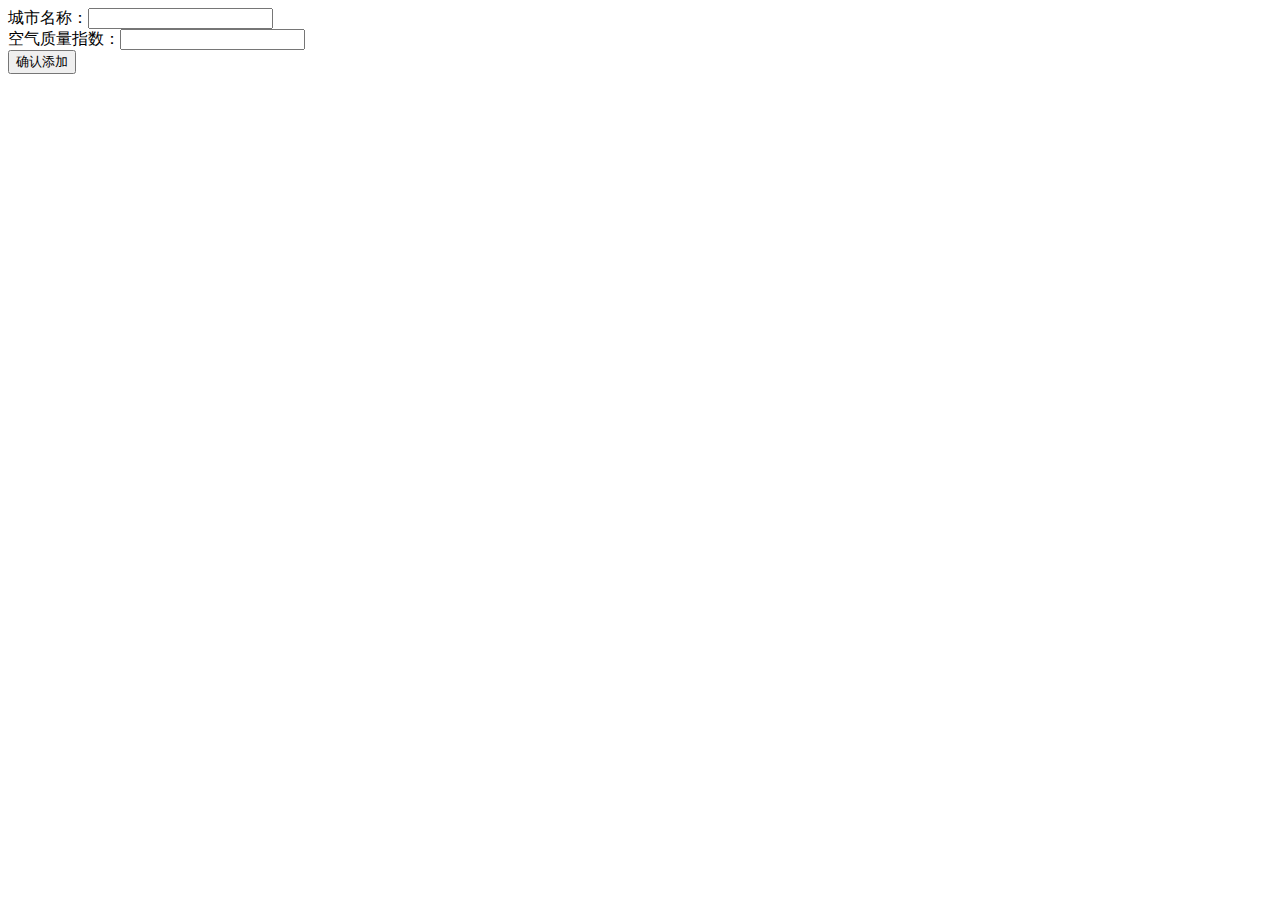
<file: TASK016/index.html>
<!DOCTYPE>
<html>
  <head>
    <meta charset="utf-8">
    <title>IFE JavaScript Task 01</title>
    
  </head>
<body>

  <div>
    <label>城市名称：<input id="aqi-city-input" type="text"></label><br>
    <label>空气质量指数：<input id="aqi-value-input" type="text"></label><br>
    <button id="add-btn">确认添加</button>
  </div>
  <table id="aqi-table">
  <!-- 
    <tr>
      <td>城市</td><td>空气质量</td><td>操作</td>
    </tr>
    <tr>
      <td>北京</td><td>90</td><td><button>删除</button></td>
    </tr>
    <tr>
      <td>北京</td><td>90</td><td><button>删除</button></td>
    </tr>
   -->
  </table>
  <script src="js/task.js"></script>
</body>
</html>
</file>
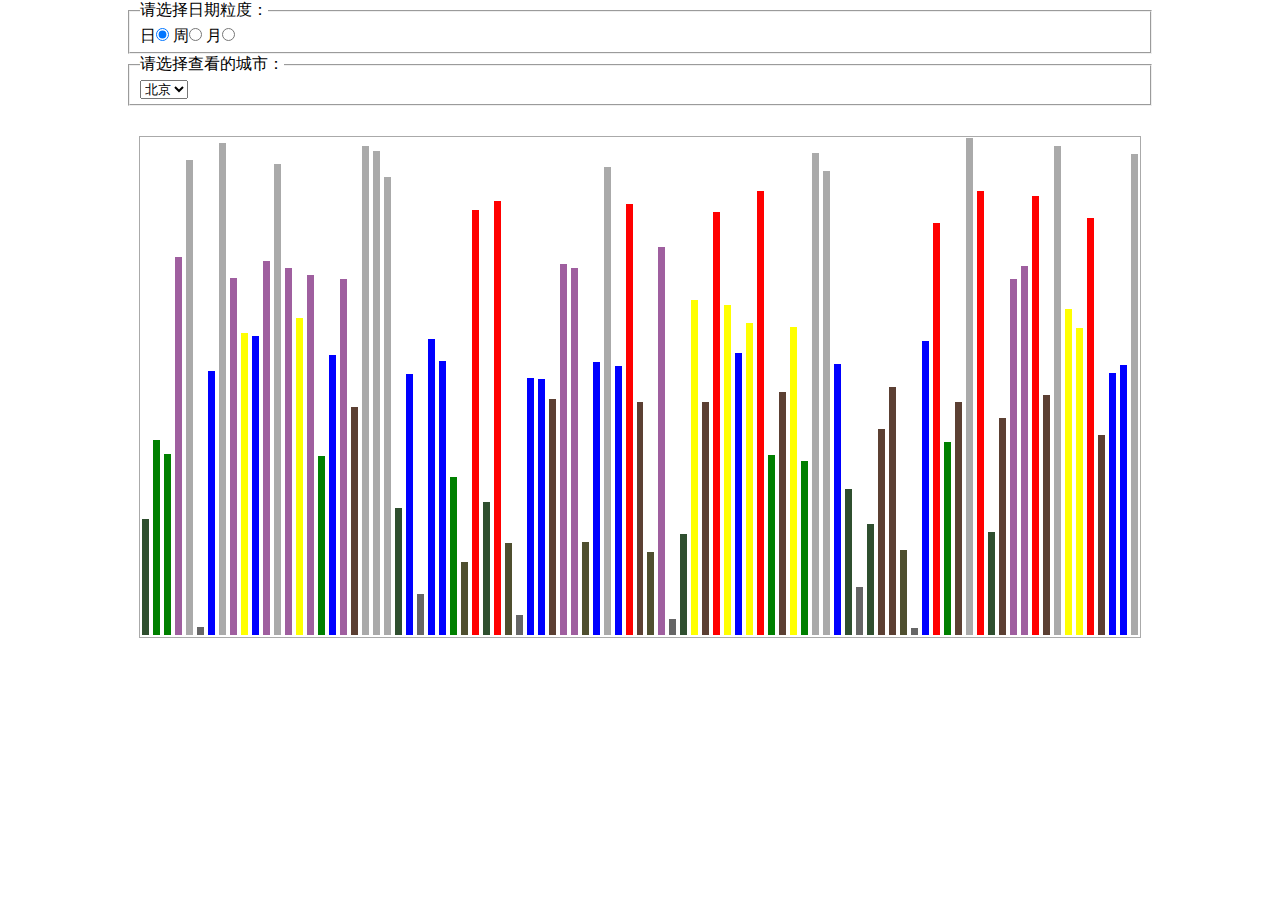
<file: TASK017/index.html>
<!DOCTYPE>
<html>
  <head>
    <meta charset="utf-8">
    <title>IFE JavaScript Task 01</title>
    <link rel="stylesheet" type="text/css" href="css/style.css">
  </head>
<body>
  <fieldset id="form-gra-time">
    <legend>请选择日期粒度：</legend>
    <label>日<input name="gra-time" value="day" type="radio" checked="checked"></label>
    <label>周<input name="gra-time" value="week" type="radio"></label>
    <label>月<input name="gra-time" value="month" type="radio"></label>
  </fieldset>

  <fieldset>
    <legend>请选择查看的城市：</legend>
    <select id="city-select">
    </select>
  </fieldset>

  <div id="aqi-chart-wrap">
  </div>

  <script src="js/task.js"></script>
</body>
</html>
</file>
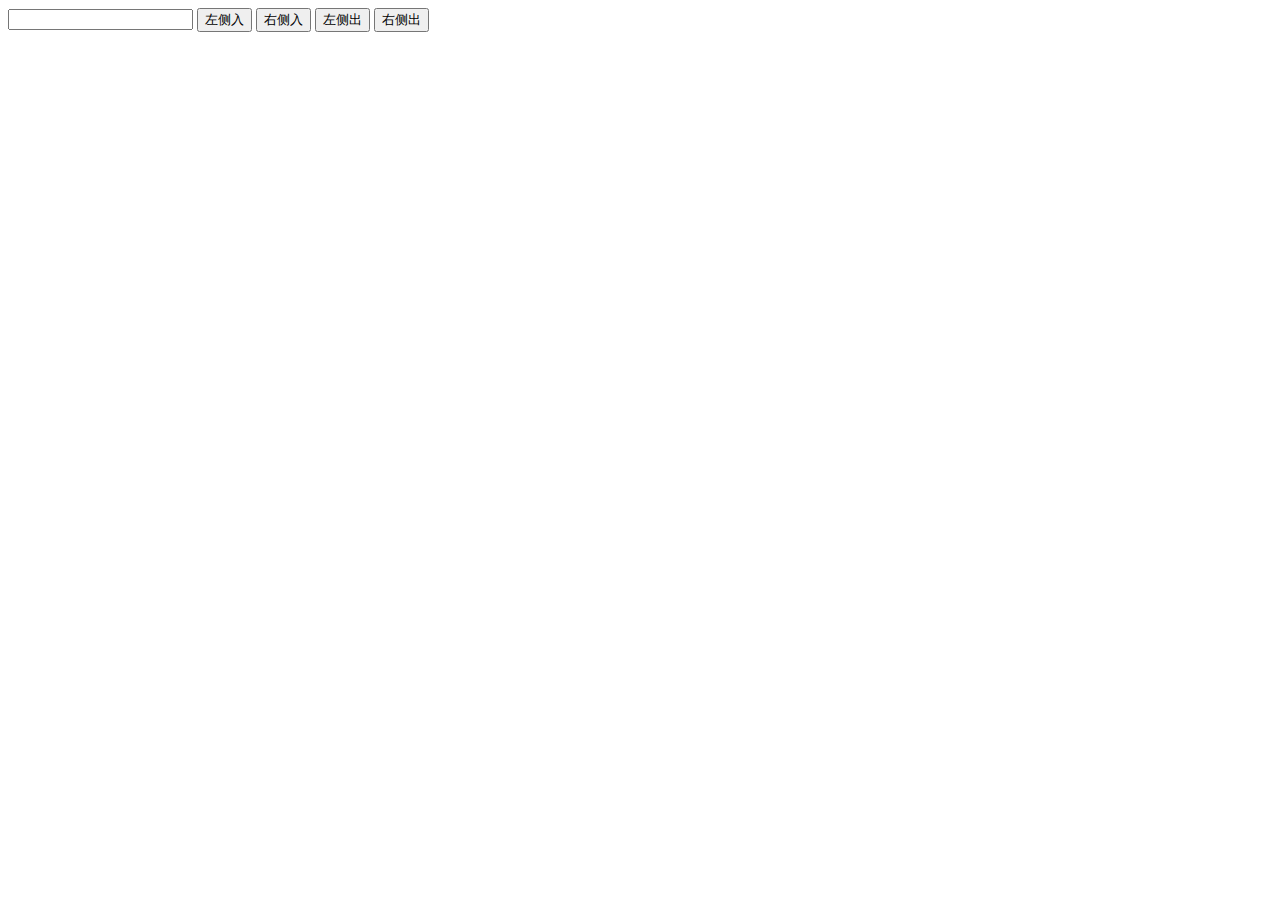
<file: TASK018/index.html>
<!DOCTYPE html>
<html>
<head>
    <meta charset="utf-8">
    <title>TASK018</title>
    <link rel="stylesheet" type="text/css" href="css/style.css">
</head>
<body>
    <div class="control">
        <input type="text" id="inputNum" />
        <input type="button" class="btn" value="左侧入"></input>
        <input type="button" class="btn" value="右侧入"></input>
        <input type="button" class="btn" value="左侧出"></input>
        <input type="button" class="btn" value="右侧出"></input>
    </div>
    <div class="view">
        <ul></ul>
    </div>
    <script type="text/javascript" src="js/con.js"></script>
</body>
</html>
</file>
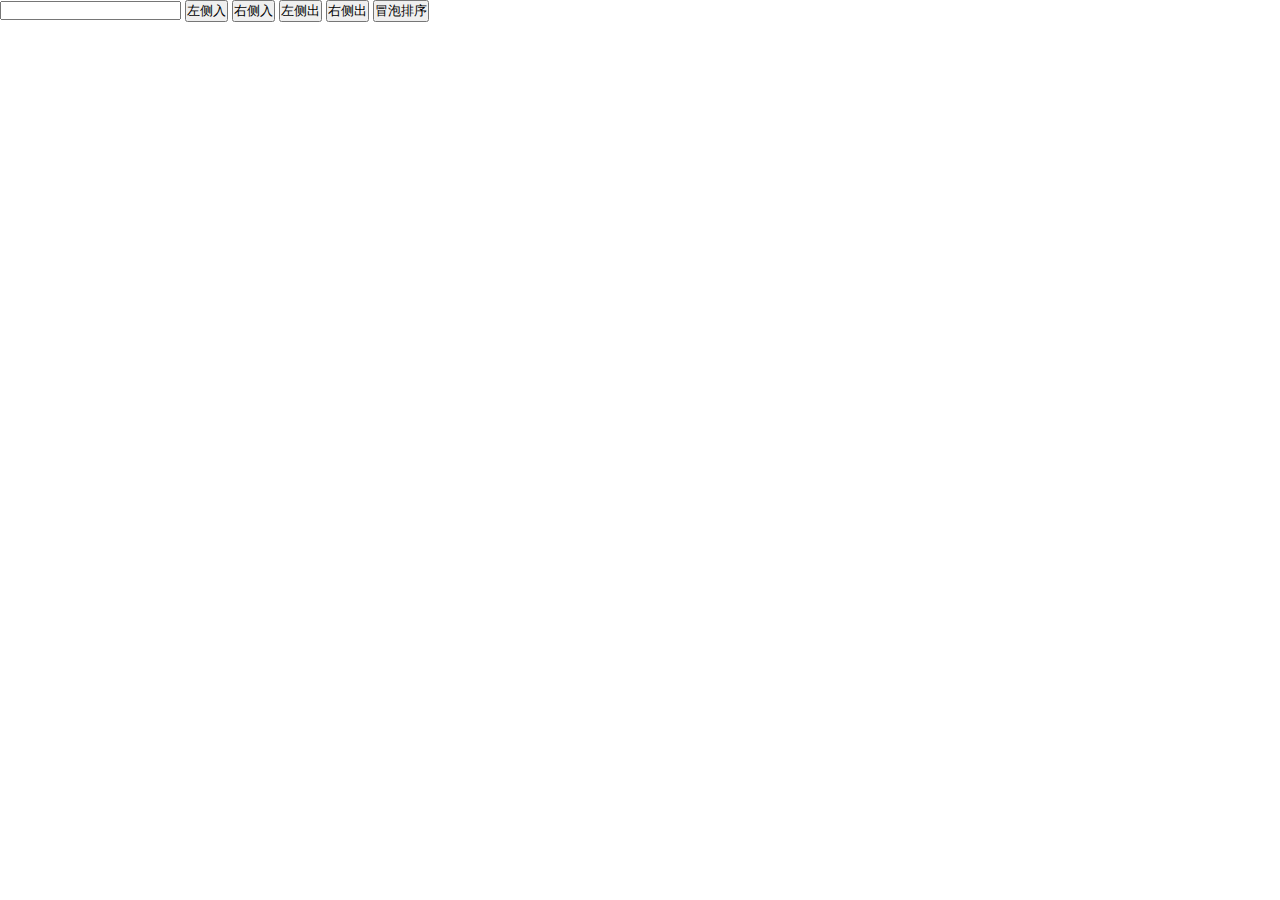
<file: TASK019/index.html>
<!DOCTYPE html>
<html>
<head>
    <meta charset="utf-8">
    <title>TASK019</title>
    <link rel="stylesheet" type="text/css" href="css/style.css">
</head>
<body>
    <div class="control">
        <input type="text" id="inputNum" />
        <input type="button" class="btn" value="左侧入"></input>
        <input type="button" class="btn" value="右侧入"></input>
        <input type="button" class="btn" value="左侧出"></input>
        <input type="button" class="btn" value="右侧出"></input>
        <input type="button" class="btn" value="冒泡排序"></input>
    </div>
    <div class="view">
        <ul></ul>
    </div>
    <script type="text/javascript" src="js/con.js"></script>
</body>
</html>
</file>
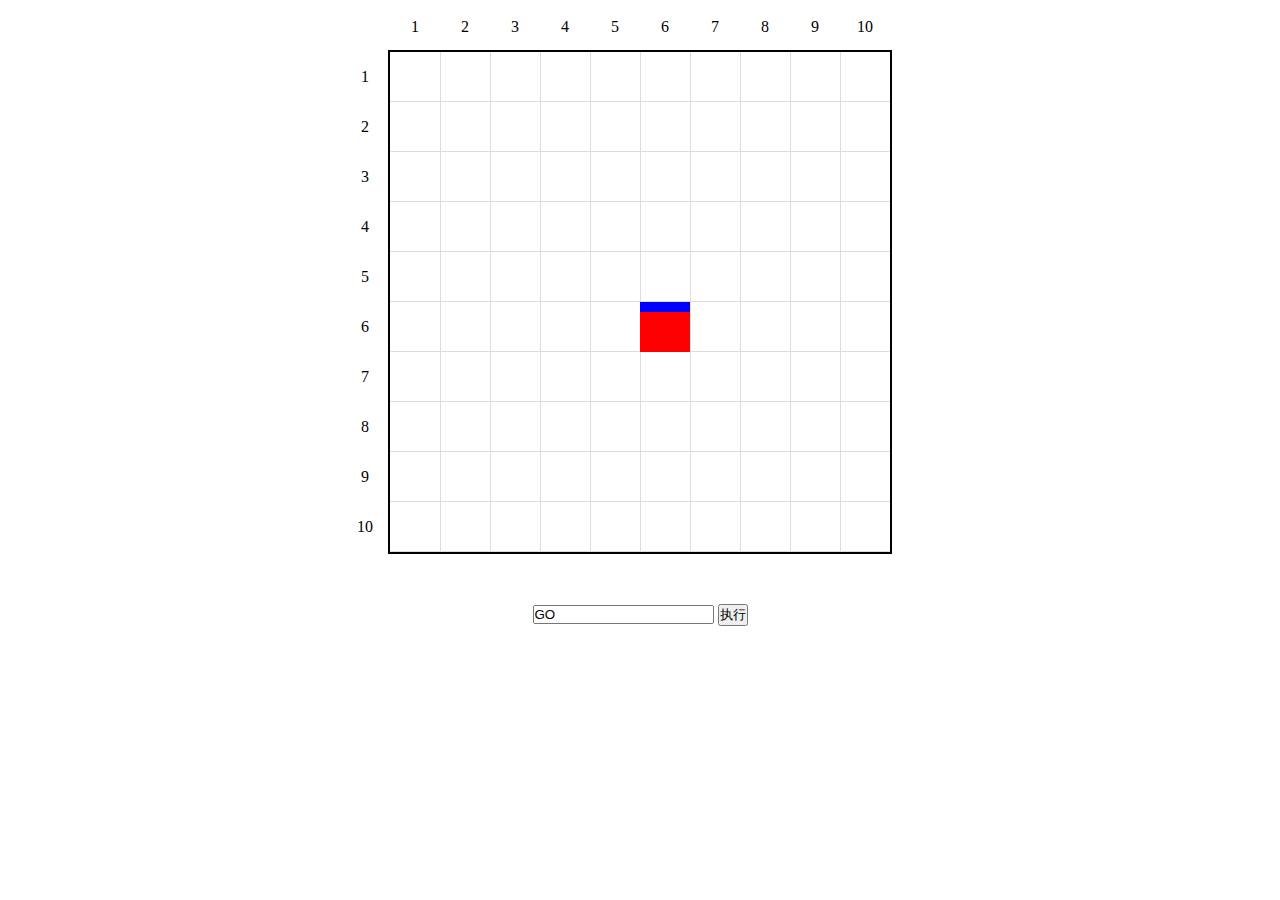
<file: TASK033/index.html>
<!DOCTYPE html>
<html>
    <head>
        <meta charset="utf-8">
        <title>TASK033</title>
        <link rel="stylesheet" type="text/css" href="css/style.css">
    </head>
    <body>
        <div class="wrap">
            <ul class="num row">
                <li>1</li>
                <li>2</li>
                <li>3</li>
                <li>4</li>
                <li>5</li>
                <li>6</li>
                <li>7</li>
                <li>8</li>
                <li>9</li>
                <li>10</li>
            </ul>
            <ul class="map"><li></li><li></li><li></li><li></li><li></li><li></li><li></li><li></li><li></li><li></li><li></li><li></li><li></li><li></li><li></li><li></li><li></li><li></li><li></li><li></li><li></li><li></li><li></li><li></li><li></li><li></li><li></li><li></li><li></li><li></li><li></li><li></li><li></li><li></li><li></li><li></li><li></li><li></li><li></li><li></li><li></li><li></li><li></li><li></li><li></li><li></li><li></li><li></li><li></li><li></li><li></li><li></li><li></li><li></li><li></li><li></li><li></li><li></li><li></li><li></li><li></li><li></li><li></li><li></li><li></li><li></li><li></li><li></li><li></li><li></li><li></li><li></li><li></li><li></li><li></li><li></li><li></li><li></li><li></li><li></li><li></li><li></li><li></li><li></li><li></li><li></li><li></li><li></li><li></li><li></li><li></li><li></li><li></li><li></li><li></li><li></li><li></li><li></li><li></li><li></li></ul>
            <ul class="num col">
                <li>1</li>
                <li>2</li>
                <li>3</li>
                <li>4</li>
                <li>5</li>
                <li>6</li>
                <li>7</li>
                <li>8</li>
                <li>9</li>
                <li>10</li>
            </ul>
            <div class="square"></div>
        </div>
        <div class="command">
            <input class="text" type="text" value="GO"></input>
            <input class="btn" type="button" value="执行"></input>
        </div>
    </body>
</html>
</file>
<file: TASK002/css/style.css>
*{
    margin: 0;
    padding: 0;
}
h2 h3 p a{
    font-style: 微软雅黑;
}
body{
    background-color: #212121;
}
.center{
    max-width: 1280px;
    margin: 0 auto;
}
.rborder{
    width: 1278px;
    border-right: 2px solid #FFFFFF;
}
.clear{
    clear: both;
}
header{
    background-color: #333333;
}
header img{
    width: 200px;
    height: 60px;
    float: left;
}
header nav{
    float: right;
    margin-right: 10px;
}
header nav ul li{
    float: left;
    margin: 15px 10px;
}
header nav ul li a{
    color: #FFFFFF;
    font-size: 12px;
    text-decoration: none;
}

article{
    background-color: #DEDEDE;
    padding: 20px 0;
}
article .content{
    background-color: #FFFFFF;
    margin:0 20px 20px 20px;
    box-shadow: 1px 1px 1px #888888;
    padding: 35px 20px;
}
article .content h2{
    font-weight: 500;
    font-size: 22px;
    margin:0 0 10px;
}
article .content h3{
    font-weight: 600;
    font-size: 15px;
    margin: 15px 0 10px;
    color: #888888;
}
article span{
    font-size: 12px;
    margin-top: -5px;
    color: #888888;
}
article .content p{
    text-indent: 2em;
    font-weight: 100;
}
article ul{
    margin-left: 30px;
}
article ul li{
    list-style: none;
}
article figure{
    width: 100px;
    height: 100px;
    border: 1.5px solid #DDDDDD;
    padding: 10px;
    margin: 10px 40px;
    position: relative;
}
article .picInfo{
    font-size: 11px;
    margin: 0 22px 10px;
    position: absolute;
}
article figure img{
    width: 80px;
    height: 80px;
    margin: 20 10px;
    position: absolute;
}
article ol{
    margin: 10px 40px;
}
article ol li{
    margin: 5px;
    font-size: 15px;
}
article .content .tabletitle{
    text-indent: 0em;
}
article .bg{
    width: 100%;
    border: 2px solid #DDDDDD;
    border-collapse:collapse; /*表格塌陷*/ 
    font-size: 13px;
}
article .bg thead{
    color: #FFFFFF;
    background-color:  #333333;
    font-weight: 700;
}
article .bg tfoot{
    background-color: #CCCCCC;
}
article .bg td{
    border: 2px solid #DDDDDD;
    padding: 3px;
}

article .aside{
    width: 92%;
    margin-top: 40px;
    margin-bottom: 0;
    padding-bottom: 20px;

}
article .aside .title{
    border-left: 4px solid #DDDDDD;
    padding: 10px;
}
article .aside p{
    text-indent: 0em;
}
article .aside .signbg{
    width: 100%;
    padding: 10px;
    margin-left: 200px;
    font-size: 12px;
}
article .aside #email,#password,#repassword{
    width: 130px;
    font-size: 12px;
}
article .aside .signbg .info{
    vertical-align: top;
    text-align: right;
    padding-right: 20px;
}
article .aside .signbg .Info{
    padding: 10px 0;
    font-size: 12px;
    color: #888888;
}
article #description{
    width: 750px;
    height: 100px;
}
article .aside .button{
    border: 0;
    border-radius: 10px;
    height: 40px;
    width: 100%;
    background-color: #3355D0;
    color: #FFFFFF;
    font-size: 18px;
}

footer{
    height: 50px;
    padding-top: 20px;
    background-color: #000000;
}
footer p{
    color: #FFFFFF;
    font-size: 12px;
    font-weight: bold;
    text-align: center;
}
</file>
<file: TASK003/css/style.css>
*{
    padding: 0;
    margin: 0;
}
h1{
    font-style: 微软雅黑; 
    font-size: 20px;
}
.card{
    border: 1px solid #999;
    background-color: #FFF;
    margin: 20px;
    padding: 20px;
}
.left{
    float: left;
}
.right{
    float: right;
}
.bg{
    border: 1px solid #999;
    position: absolute;
    height: auto;
    background-color: #eee;
    margin: 20px;
}
.bg header img{
    width: 80px;
    height: 80px;
    margin-right: 20px;
}
.bg aside{
    padding-bottom: 0;
}
.bg aside img{
    display: block;
    width: 80px;
    height: 80px;
    margin-bottom: 20px;
}
.bg article{
    overflow: auto;
}
.bg article p{
    text-indent: 2em;
    font-size: 18px;
    font-weight: 400;
}
</file>
<file: TASK004/css/style.css>
*{
    padding: 0;
    margin: 0;
}
#bg{
    width: 400px;
    height: 200px;
    background-color: #CCC;
    overflow: hidden;
    position: fixed;
    top: 50%;
    left: 50%;
    margin-left: -200px;
    margin-top: -100px;
}
#left{
    width: 0;
    height: 0;
    border: 50px solid #fc0;
    border-radius: 50px;
    position: absolute;
    left: -50px;
    top: -50px;
}
#right{
    width: 0;
    height: 0;
    border: 50px solid #fc0;
    border-radius: 50px;
    position: absolute;
    left: 350px;
    top: 150px;
}
#left1{
    width: 0;
    height: 0;
    border: 50px solid #fc0;
    border-radius: 50px;
    position: absolute;
    left: -50px;
    top: 150px;
}
#right2{
    width: 0;
    height: 0;
    border: 50px solid #fc0;
    border-radius: 50px;
    position: absolute;
    left: 350px;
    top:  -50px;
}
</file>
<file: TASK005/css/style.css>
*{
    margin: 0;
    padding: 0;
}
h2 h3 p a{
    font-style: 微软雅黑;
}
.center{
    /*max-width: 1280px;*/
    margin: 0 auto;
}
.rborder{
    /*width: 1278px;*/
}
.clear{
    clear: both;
}
header{
    background-color: #333333;
}
header img{
    width: 200px;
    height: 60px;
    float: left;
}
header nav{
    float: right;
    margin-right: 10px;
}
header nav ul li{
    color: #FFFFFF;
    float: left;
    margin: 15px 10px;
}
header nav ul li a{
    color: #FFFFFF;
    font-size: 12px;
    text-decoration: none;
}

article{
    background-color: #DEDEDE;
    padding: 20px 0;
}
article .content{
    background-color: #FFFFFF;
    margin:0 410px 20px 20px;
    box-shadow: 1px 1px 1px #888888;
    padding: 35px 20px;
    text-indent: 0em;
    border-radius: 8px
}
article h2{
    font-weight: 500;
    font-size: 22px;
    margin:0 0 10px;
}
article h3{
    font-weight: 600;
    font-size: 15px;
    margin: 15px 0 10px;
    color: #888888;
}
article span{
    font-size: 12px;
    margin-top: -5px;
    color: #888888;
}
article .content p{
    text-indent: 2em;
    font-weight: 100;
}
article ul{
    margin-left: 30px;
}
article ul li{
    list-style: none;
}
article figure{
    width: 100px;
    height: 100px;
    border: 1.5px solid #DDDDDD;
    padding: 10px;
    margin: 10px;
    position: relative;
    display: inline-block;
}
article .picInfo{
    font-size: 11px;
    margin: 0 22px 10px;
    position: absolute;
}
article figure img{
    width: 80px;
    height: 80px;
    margin: 20px 10px;
    position: absolute;
}
article ol{
    margin: 10px 40px;
}
article ol li{
    margin: 5px;
    font-size: 15px;
}
article .bg{
    width: 100%;
    border: 2px solid #DDDDDD;
    border-collapse:collapse; /*表格塌陷*/ 
    font-size: 13px;
}
article .bg thead{
    color: #FFFFFF;
    background-color:  #333333;
    font-weight: 700;
}
article .bg tfoot{
    background-color: #CCCCCC;
}
article .bg td{
    border: 2px solid #DDDDDD;
    padding: 3px;
}

article .aside{
    background-color: #FFFFFF;
    box-shadow: 1px 1px 1px #888888;
    margin: 20px;
    padding: 20px;
    width: 325px;
    position: absolute;
    top: 60px;
    right: 0px;
    border-radius: 8px;
}
article .aside .title{
    border-left: 4px solid #DDDDDD;
    padding: 10px;
}
article .aside p{
    text-indent: 0em;
}
article .aside .signbg{
    font-size: 12px;
}
article .aside .signbg tr td{
    padding: 4px;
}
article .aside #email,#password,#repassword{
    width: 130px;
    font-size: 12px;
}
article .aside .signbg .info{
    vertical-align: top;
    text-align: right;
    padding-right: 10px;
}
article .aside .signbg .Info{
    padding-bottom: 10px;
    font-size: 12px;
    color: #888888;
}
article #description{
    height: 100px;
    width: 200px;
}
article .aside .button{
    border: 0;
    border-radius: 10px;
    height: 40px;
    width: 100%;
    background-color: #3355D0;
    color: #FFFFFF;
    font-size: 18px;
}

footer{
    height: 50px;
    border: 1px solid #000;
    padding-top: 20px;
}
footer p{
    color: #999;
    font-size: 12px;
    font-weight: bold;
    text-align: center;
}
</file>
<file: TASK006/css/style.css>
*{
    padding: 0;
    margin: 0;
}
.right{
    float: right;
}
.left{
    float: left;
}
.clear{
    clear: both;
}
.wrap{
    width: 1080px;
    height: 1386px;
    margin: 0 auto;
    background-color: #FFF;
}
.card{
    margin: 30px 44px;
    overflow: hidden;
}

header{
    margin: 0 44px;
    border-bottom: 2px solid #938e8c;   
    position: relative;
}
header p{
    font-size: 12px;
    font-family: "SimHei"; 
}
header .link{
    display: block;
    background-color: #D45D5C;
    width: 110px;
    height: 61px;
    position: relative;
}
header .link a{
    color:  #ffffff;
    text-decoration: none;
    position: absolute;
    bottom: 0;
}
header .time{
    position: absolute;
    color: #D45D5C;
    right: 0;
    bottom: 0;
}

.banner_pic{
    width: 641px;
    height: 301px;
    background-image: url('../img/banner.jpg');
}
.mask{
    width: 191px;
    height: 301px;
    opacity: 0.5;
}
.m_l{
    background-color: #178E57;
}
.m_r{
    background-color: #C2416A;
}
.banner_text{
    border-top: 2px solid #cc8091;
    width: 203px;
}
.banner_text .p1{
    font-size: 24px;
    font-family: "Microsoft YaHei";
    line-height: 40px;
    text-decoration: underline;
}
.banner_text .p2{
    font-size: 12px;
    color: #676767;
    line-height: 10px;
    font-family: "楷体";
}
.banner_text .p3{
    font-size: 116px;
    color: #75b86b;
    font-family: "Microsoft YaHei";
    font-style: italic;
}
.banner_text .p4{
    font-size: 55px;
    color: #cc8091;
    font-family: "Microsoft YaHei";
}
.banner_text .css{
    color: #cc8091;
    font-family: "Microsoft YaHei";
    margin-top: 14px;
    margin-left: 5px;
}
.banner_text .p5{
    font-size: 21px;
}
.banner_text .p6{
    font-size: 12px;
}

.issue .what{
    width: 230px;
    margin-right: 30px;
}
.issue{
    line-height: 26px;
}
.issue .when{
    width: 210px;
    margin-right: 20px;
}
.issue .how{
    width: 190px;
}
.issue .title{
    font-size: 16px;
    font-family: "Microsoft YaHei";
    font-weight: bold;
    text-decoration: underline;
    margin: 10px 0;
}
.issue .what .title{
    color: #418c59;
}
.issue .when .title{
    color: #d2994f;
}
.issue .how .title{
    color: #cc7680;
}
.issue .content{
    font-size: 12px;
    line-height: 16px;
}
.issue .what .content{
    color: #767777;
    font-family: "宋体";   
}
.issue .when .content{
    color: #231815;
    font-family: "Microsoft YaHei";
    opacity: 0.7;
}
.issue .how_p{
    font-size: 12px;
    color: #767777;
    margin-bottom: 20px;
}
.issue .what_info{
    font-size: 12px;
    font-family: "Microsoft YaHei";
    line-height: 16px;
    color: #767777;
}
.issue .what_info span{
    color: #cd4a48;
    font-style: italic;
    opacity: 0.7;
}

.content_left{
    width: 455px;
}
.left_title{
    font-family: "黑体";
    font-weight: bold;
    border-bottom: 2px solid #767777;
}
.left_title p{
    margin: 15px 0;
}
.left_title .p1{
    font-size: 42px;
    color: #11456b;
    line-height: 26px;
}
.left_title .p1 span{
    font-size: 72px;
    color: #f5e327;
    font-style: italic;
    margin-right: 20px;
}
.left_title .p2{
    font-size: 33px;
    color: #11456b;
}
.left_text{
    font-size: 12px;
    color: #767777;
    font-family: "宋体";
    line-height: 16px;
    margin-top: 25px;
}
.left_text span{
    font-size: 70px;
    color: #f5e327;
    font-family: "Microsoft YaHei";
    line-height: 70px;
    padding-right: 8px;
}
.left_text img{
    padding: 20px 0 20px 20px;
}
.left_text .p1{
    text-indent: 2em;
}
.content_up{
    background-image: url("../img/pic2.jpg");
    height: 257px;
}
.content_up .text{
    position: relative;
    bottom: -195px;
    height: 61px;
    width: 458px;
    line-height: 61px;
    background-color: rgba(0, 0, 0, 0.3);
    font-family: "Microsoft YaHei";
}
.content_up .s1{
    padding-left: 10px;
    margin-left: 35px;
    font-size: 26px;
    color: #FFF;
    border-left: 3px solid #72B16A;
    padding: 7.5px;
}
.content_up .s2{
    font-size: 12px;
    color: #72B16A;
    font-style: italic;
}
.content_down{
    background-color: #EBF4D3;
    margin-top: 30px;
    height: 440px;
    width: 460px;
}
.content_down .text_up{
    margin: 20px 10px 20px 20px;
    line-height: 20px;
}
.content_down .text_up .list{
    padding: 30px 10px 0 10px;
    font-size: 16px;
    font-family: "宋体";
    color: #5A5B5B;
}
.content_down .text_up .list .icon{
    position: relative;
    top: -10px;
    margin-right: 5px;
    border-left: 5px solid #EBF4D3;
    border-right: 5px solid #EBF4D3;
    border-bottom: 7px solid #10456B;
}
.content_down .text_up .list .last{
    font-size: 12px;
    font-style: italic;
}
.last_l{
    width: 260px;
    height: 160px;
    background-color: #D45D5C;
    line-height: 160px;
    margin-left: -20px;
}
.last_l .zero{
    display: inline-block;
    font-size: 110px;
    margin-left: 10px;
    font-family: "Microsoft YaHei";
    color: #FFF;
}
.last_l .hr{
    height: 86px;
    width: 2px;
    background-color: #FFF;
    margin-top: 39px;
    margin-right: 5px;
}
.last_l .info{
    position: relative;
    top: 40px;
    font-size: 21px;
    font-family: "黑体";
    font-style: italic;
    line-height: 24px;
    color: #FFF;
}
.last_l .info span{
    width: 165px;
}
.last_l .info .min{
    font-size: 12px;
    line-height: 12px;
    margin-top: 5px;
}
.last_r{
    width: 160px;
    font-family: "黑体";
    position: relative;
    bottom: 125px;
    padding-right: 10px;
}
.last_r .quates1{
    font-size: 72px;
    color: #D45D5C;
    line-height: 40px;
    margin-bottom: -25px;
}
.last_r .text{
    font-size: 14px;
    line-height: 16px;
    color: #5A5B5B;
    font-style: italic;
    text-indent: 1em;
    margin-left: 15px;
    margin-top: 5px;
}
.last_r .quates2{
    font-size: 72px;
    color: #D45D5C;
    line-height: 40px;
}

footer{
    border-top: 1px solid #938e8c;
    margin: 0 44px;
    height: 30px;
    padding-top: 20px;
    position: relative;
    text-align: center;
}
footer a{
    position: absolute;
    color: #D45D5C;
    font-size: 12px;
    font-family: "SimHei";
    text-decoration: none; 
}
</file>
<file: TASK017/css/style.css>
* {
    padding: 0;
    margin: 0;
}
fieldset {
    width: 1000px;
    margin: 0 auto;
    padding: 5px 10px;
}
body > div {
    display: flex;
    align-items: flex-end;
    margin: 30px auto 0;
    justify-content: center;
    text-align: center;
    width: 1000px;
    height: 500px;
    border: 1px solid #aaa;
}
div div {
    margin: 2px;
}
</file>
<file: TASK018/css/style.css>
ul{
    padding: 0;
    margin: 0;
}
li{
    display: inline-block;
    background-color: red;
    color: #FFF;
    padding: 7px 10px;
    margin: 5px;
    cursor: pointer;
}
</file>
<file: TASK019/css/style.css>
*{
    margin: 0;
    padding: 0;
}
ul{
    margin-top: 10px;
}
li{
    display: inline-block;
    background-color: red;
    color: #FFF;
    width: 15px;
    margin-left: 5px;
    cursor: pointer;
}
</file>
<file: TASK033/css/style.css>
*{
    margin: 0;
    padding: 0;
    list-style: none;
}
.num{
    position: absolute;
}
.row{
    top: -50px;
}
.row li{
    width: 50px;
    line-height: 50px;
    float: left;
    text-align: center;
}
.col{
    left: -50px;
    top: 0;
}
.col li{
    width: 50px;
    line-height: 50px;
    text-align: center;
}

.wrap{
    width: 500px;
    height: 500px;
    border: 2px solid #000;
    margin: 50px auto;
    position: relative;
}

.map{
    position: relative;
    overflow: hidden;
}
.map li{
    width: 50px;
    height: 50px;
    border-bottom: 1px solid #DDD;
    border-right: 1px solid #DDD;
    float: left;
    margin-right: -1px;
    margin-top: -1px;
}

.square{
    width: 50px;
    height: 50px;
    position: absolute;
    top: 250px;
    left: 250px;
    background-color: red;
    border-top: 10px solid blue;
    box-sizing: border-box;
}

.command{
    text-align: center;
}
</file>
